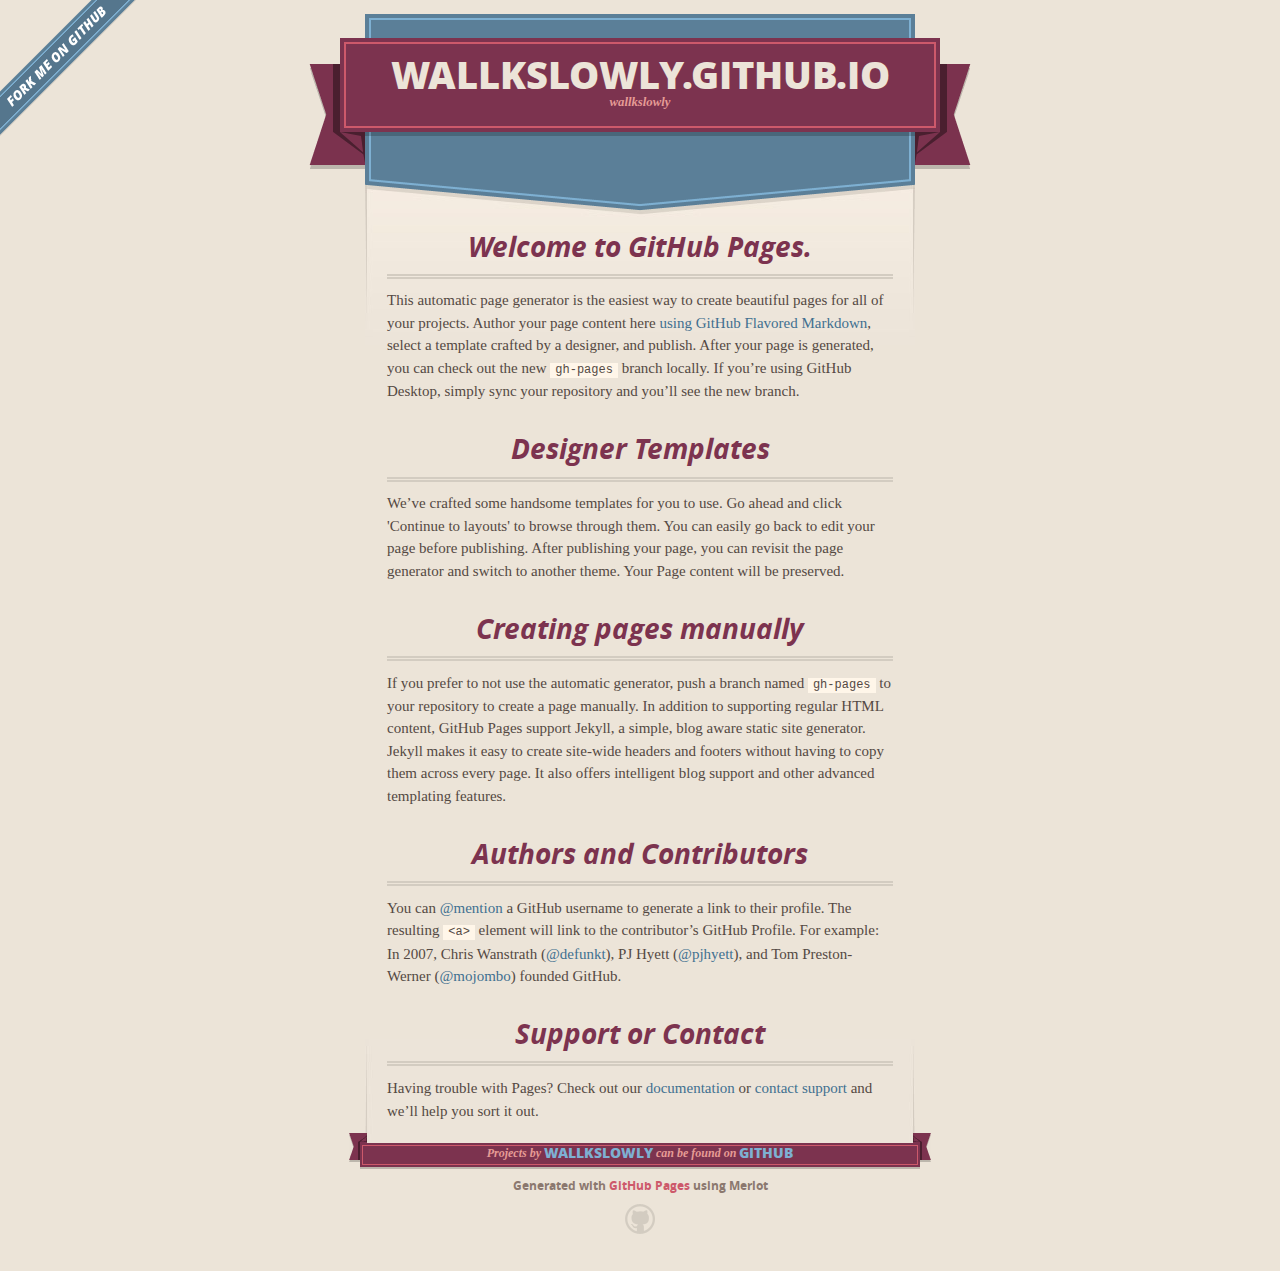
<file: index.html>
<!DOCTYPE html>
<html>
  <head>
    <meta charset='utf-8'>
    <meta http-equiv="X-UA-Compatible" content="chrome=1">
    <meta name="viewport" content="width=640">

    <link rel="stylesheet" href="stylesheets/core.css" media="screen">
    <link rel="stylesheet" href="stylesheets/mobile.css" media="handheld, only screen and (max-device-width:640px)">
    <link rel="stylesheet" href="stylesheets/github-light.css">

    <script type="text/javascript" src="javascripts/modernizr.js"></script>
    <script type="text/javascript" src="https://ajax.googleapis.com/ajax/libs/jquery/1.7.1/jquery.min.js"></script>
    <script type="text/javascript" src="javascripts/headsmart.min.js"></script>
    <script type="text/javascript">
      $(document).ready(function () {
        $('#main_content').headsmart()
      })
    </script>
    <title>Wallkslowly.GitHub.io by wallkslowly</title>
  </head>

  <body>
    <a id="forkme_banner" href="https://github.com/wallkslowly">View on GitHub</a>
    <div class="shell">

      <header>
        <span class="ribbon-outer">
          <span class="ribbon-inner">
            <h1>Wallkslowly.GitHub.io</h1>
            <h2>wallkslowly</h2>
          </span>
          <span class="left-tail"></span>
          <span class="right-tail"></span>
        </span>
      </header>

      <div id="no-downloads">
        <span class="inner">
        </span>
      </div>


      <span class="banner-fix"></span>


      <section id="main_content">
        <h3>
<a id="welcome-to-github-pages" class="anchor" href="#welcome-to-github-pages" aria-hidden="true"><span aria-hidden="true" class="octicon octicon-link"></span></a>Welcome to GitHub Pages.</h3>

<p>This automatic page generator is the easiest way to create beautiful pages for all of your projects. Author your page content here <a href="https://guides.github.com/features/mastering-markdown/">using GitHub Flavored Markdown</a>, select a template crafted by a designer, and publish. After your page is generated, you can check out the new <code>gh-pages</code> branch locally. If you’re using GitHub Desktop, simply sync your repository and you’ll see the new branch.</p>

<h3>
<a id="designer-templates" class="anchor" href="#designer-templates" aria-hidden="true"><span aria-hidden="true" class="octicon octicon-link"></span></a>Designer Templates</h3>

<p>We’ve crafted some handsome templates for you to use. Go ahead and click 'Continue to layouts' to browse through them. You can easily go back to edit your page before publishing. After publishing your page, you can revisit the page generator and switch to another theme. Your Page content will be preserved.</p>

<h3>
<a id="creating-pages-manually" class="anchor" href="#creating-pages-manually" aria-hidden="true"><span aria-hidden="true" class="octicon octicon-link"></span></a>Creating pages manually</h3>

<p>If you prefer to not use the automatic generator, push a branch named <code>gh-pages</code> to your repository to create a page manually. In addition to supporting regular HTML content, GitHub Pages support Jekyll, a simple, blog aware static site generator. Jekyll makes it easy to create site-wide headers and footers without having to copy them across every page. It also offers intelligent blog support and other advanced templating features.</p>

<h3>
<a id="authors-and-contributors" class="anchor" href="#authors-and-contributors" aria-hidden="true"><span aria-hidden="true" class="octicon octicon-link"></span></a>Authors and Contributors</h3>

<p>You can <a href="https://help.github.com/articles/basic-writing-and-formatting-syntax/#mentioning-users-and-teams" class="user-mention">@mention</a> a GitHub username to generate a link to their profile. The resulting <code>&lt;a&gt;</code> element will link to the contributor’s GitHub Profile. For example: In 2007, Chris Wanstrath (<a href="https://github.com/defunkt" class="user-mention">@defunkt</a>), PJ Hyett (<a href="https://github.com/pjhyett" class="user-mention">@pjhyett</a>), and Tom Preston-Werner (<a href="https://github.com/mojombo" class="user-mention">@mojombo</a>) founded GitHub.</p>

<h3>
<a id="support-or-contact" class="anchor" href="#support-or-contact" aria-hidden="true"><span aria-hidden="true" class="octicon octicon-link"></span></a>Support or Contact</h3>

<p>Having trouble with Pages? Check out our <a href="https://help.github.com/pages">documentation</a> or <a href="https://github.com/contact">contact support</a> and we’ll help you sort it out.</p>
      </section>

      <footer>
        <span class="ribbon-outer">
          <span class="ribbon-inner">
            <p>Projects by <a href="https://github.com/wallkslowly">wallkslowly</a> can be found on <a href="https://github.com/wallkslowly">GitHub</a></p>
          </span>
          <span class="left-tail"></span>
          <span class="right-tail"></span>
        </span>
        <p>Generated with <a href="https://pages.github.com">GitHub Pages</a> using Merlot</p>
        <span class="octocat"></span>
      </footer>

    </div>

    
  </body>
</html>
</file>
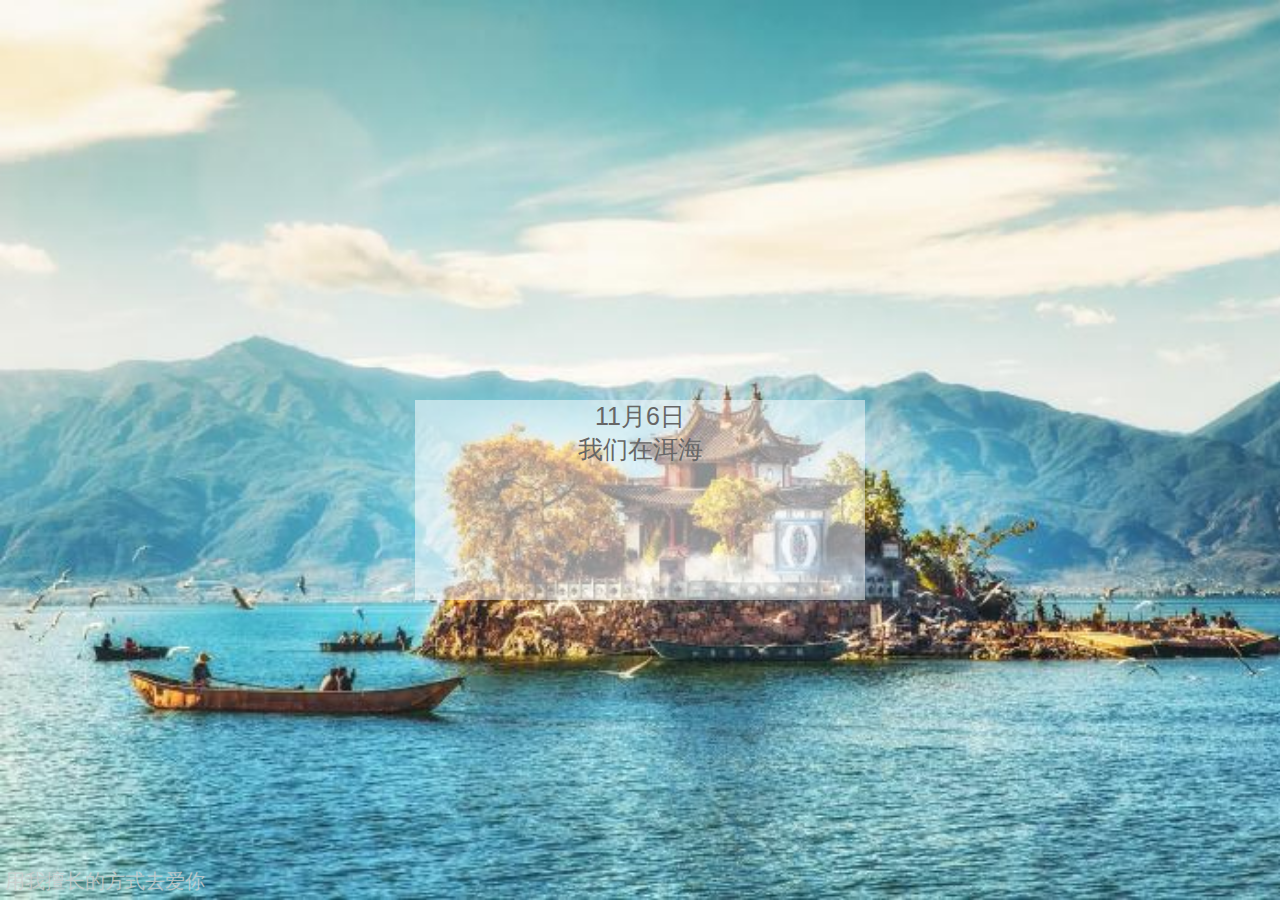
<file: pages/eh/index.html>
<!DOCTYPE html>
<html>
<head>
	<title>在洱海</title>
	<meta charset="utf-8" />
    <meta name="viewport" content="width=device-width,initial-scale=1.0" />
	<link rel="stylesheet" href="style/page.css">
	<script type="text/javascript" src="js/jquery-2.2.2.min.js"></script>
	<script type="text/javascript" src="js/transition.js"></script>
</head>
<body>
	<div id="container">	
        <div class="background">
            <div class="bgtop"></div>
            <div class="bgmiddle"></div>
            <div class="bgbottom"></div>
        </div>
        <div class="girl"></div>
        <ul>
			<li>
				<div class="star star1 delay1"></div>
				<div class="star star2 delay2"></div>
				<div class="star star3 delay3"></div>
				<div class="star star4 delay4"></div>
				<div class="star star5 delay5"></div>
				<div class="star star6 delay6"></div>
			</li>
		</ul>
		<div id="snowflake"></div>
		<div id="bird" class="trans"></div>
        <div id="flower">
        	<div class="left"></div>
            <div class="right"></div>
        </div>
        <div id="text"></div>
	</div>
    <div class="wrap">
    	<div id="ready">
    		<p id="id1"></p>
    		<p id="id2">我们在洱海</p>
    	</div>
    	<div id="foot">用我擅长的方式去爱你</div>
    </div>
    </div>
	<div id="end">
		<p>honey</p>
		<p>I love U</p>
        </div>
    <div id="wait">
    	<div class="waitcontent">
        	wait<div></div><div></div><div></div>
        </div>
    </div>
	<script src="js/init.js"></script>
</body>
</html>
</file>
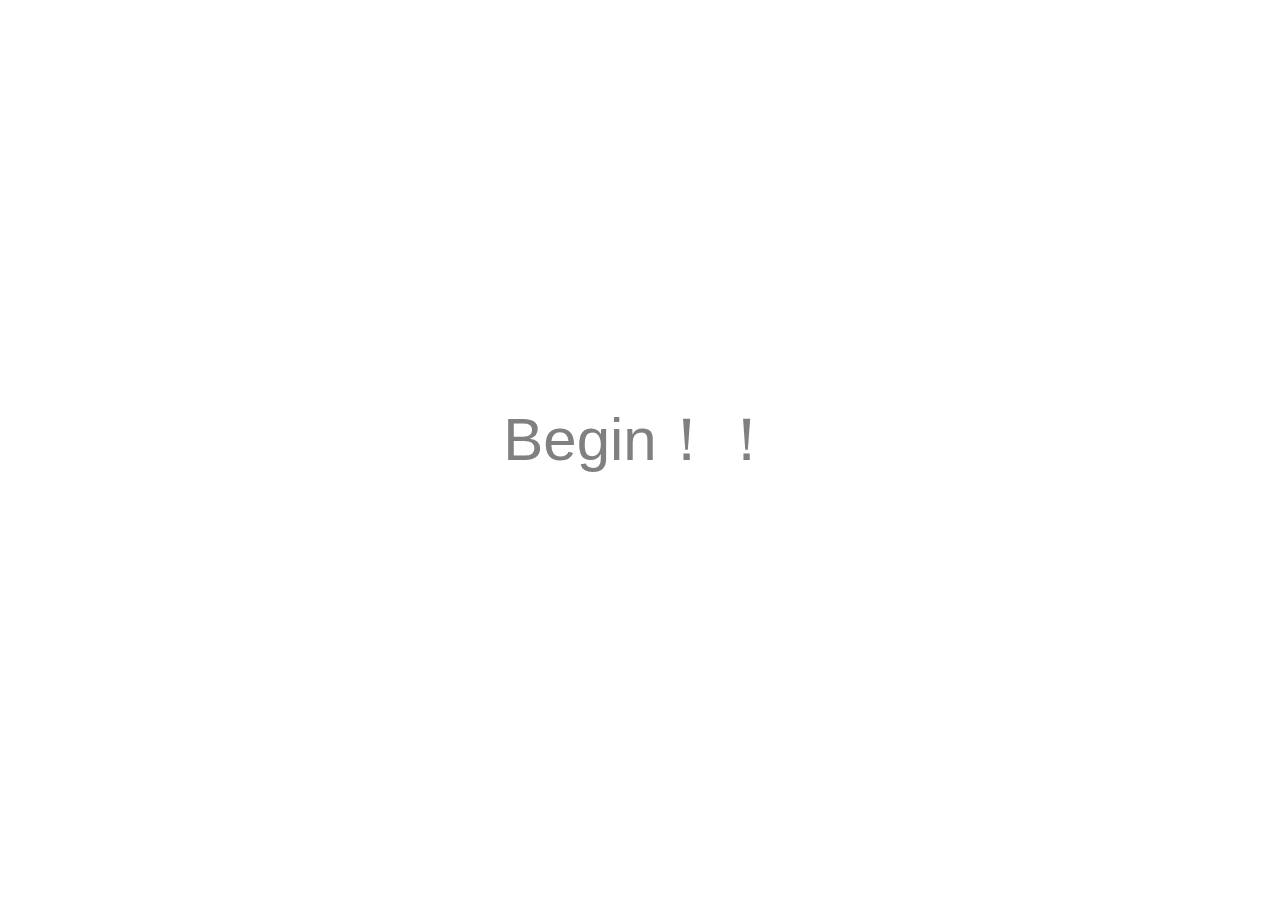
<file: pages/gift/index.html>
<!DOCTYPE html>
<html>
<head>
	<title>no-title</title>
	<meta charset="utf-8" />
	<link rel="stylesheet" href="style/page.css">
	<script type="text/javascript" src="js/jquery-2.2.2.min.js"></script>
	<script type="text/javascript" src="js/transition.js"></script>
</head>
<body>
	<div id="container">	
        <div class="background">
            <div class="bgtop"></div>
            <div class="bgmiddle"></div>
            <div class="bgbottom"></div>
        </div>
        <div class="girl"></div>
        <ul>
			<li>
				<div class="star star1 delay1"></div>
				<div class="star star2 delay2"></div>
				<div class="star star3 delay3"></div>
				<div class="star star4 delay4"></div>
				<div class="star star5 delay5"></div>
				<div class="star star6 delay6"></div>
			</li>
		</ul>
		<div id="snowflake"></div>
		<div id="bird"></div>
        <div id="flower">
        	<div class="left"></div>
            <div class="right"></div>
        </div>
        <div id="text"></div>
	</div>
    <div id="ready">Begin！！</div>
	<div id="end">The End！！</div>
	<script src="js/init.js"></script>
</body>
</html>
</file>
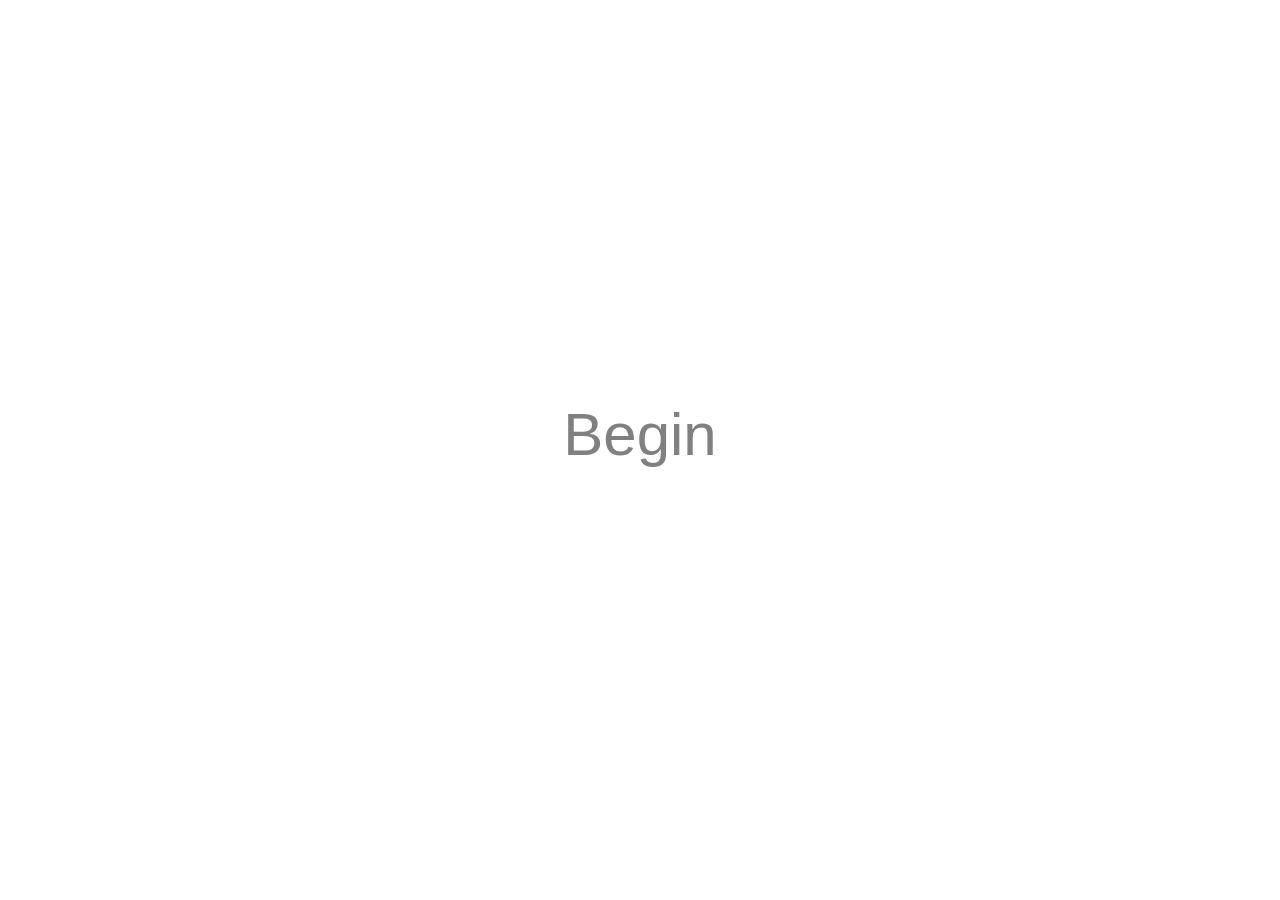
<file: pages/giftimpr/index.html>
<!DOCTYPE html>
<html>
<head>
	<title>no-title</title>
	<meta charset="utf-8" />
    <meta name="viewport" content="width=device-width,initial-scale=1.0" />
	<link rel="stylesheet" href="style/page.css">
	<script type="text/javascript" src="js/jquery-2.2.2.min.js"></script>
	<script type="text/javascript" src="js/transition.js"></script>
</head>
<body>
	<div id="container">	
        <div class="background">
            <div class="bgtop"></div>
            <div class="bgmiddle"></div>
            <div class="bgbottom"></div>
        </div>
        <div class="girl"></div>
        <ul>
			<li>
				<div class="star star1 delay1"></div>
				<div class="star star2 delay2"></div>
				<div class="star star3 delay3"></div>
				<div class="star star4 delay4"></div>
				<div class="star star5 delay5"></div>
				<div class="star star6 delay6"></div>
			</li>
		</ul>
		<div id="snowflake"></div>
		<div id="bird" class="trans"></div>
        <div id="flower">
        	<div class="left"></div>
            <div class="right"></div>
        </div>
        <div id="text"></div>
	</div>
    <div id="ready">Begin</div>
	<div id="end">The End</div>
    <div id="wait">
    	<div class="waitcontent">
        	wait<div></div><div></div><div></div>
        </div>
    </div>
	<script src="js/init.js"></script>
</body>
</html>
</file>
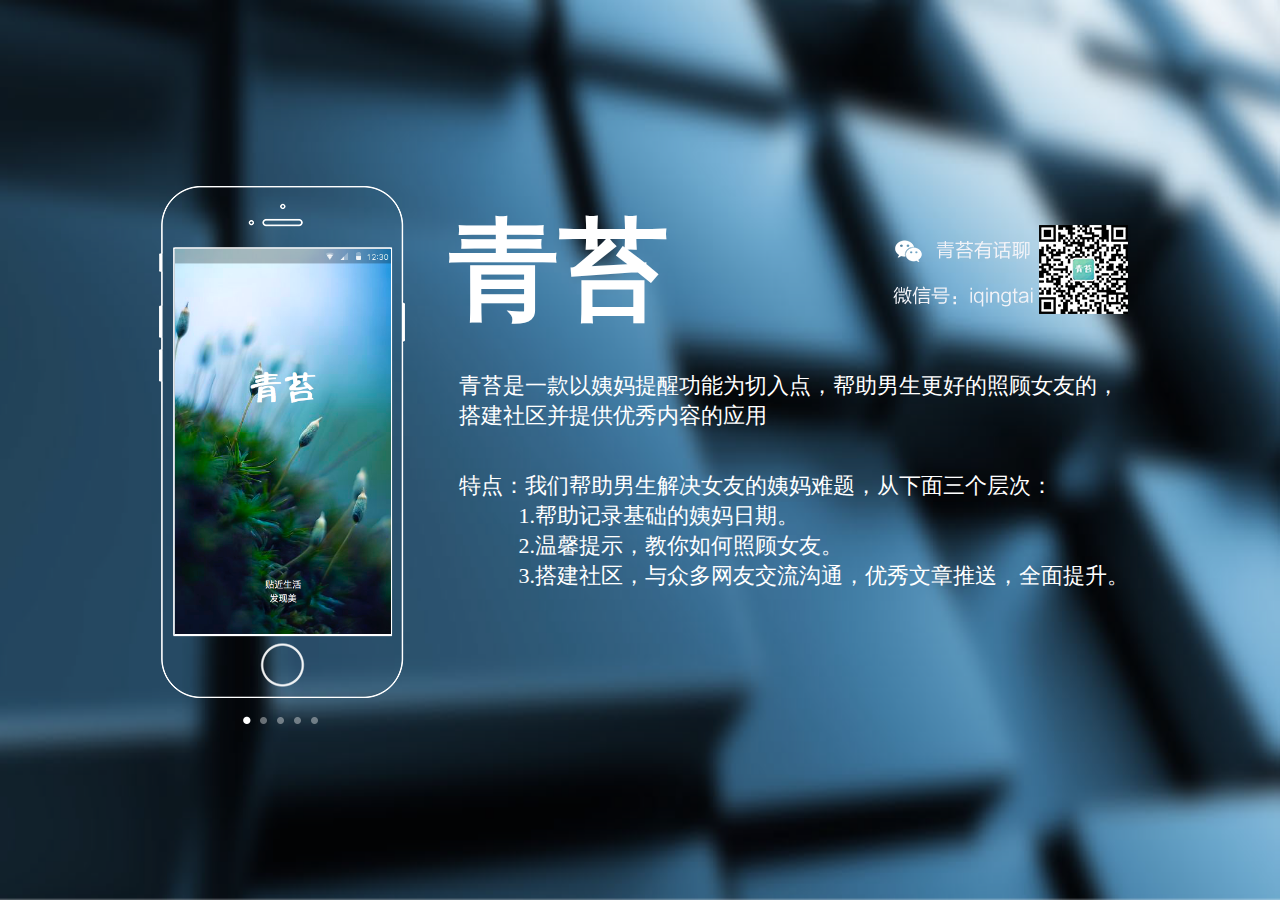
<file: pages/gw-2s/index.html>
<!DOCTYPE html>
<html>
    <head>
        <title>青苔暖男打造平台</title>	
        <meta http-equiv="content-type" content="text/html; charset=utf-8">  
        <link rel="stylesheet" href="homePage2.css" type="text/css">
<link href='http://cdn.webfont.youziku.com/webfonts/nomal/27161/19673/578ee4faf629dd00d8f80251.css' rel='stylesheet' type='text/css' />
        <link href='http://cdn.webfont.youziku.com/webfonts/nomal/27161/45895/578ee29bf629dd00d8f8024b.css' rel='stylesheet' type='text/css' />
        <script src="jquery-1.12.4.js"></script>
        <script src="rotate.js" type="text/javascript"></script>
    </head> 
    <body>
        <div class="container">
        	<div class="phone">
                <div class="showbox">
                    <div class="imagebox"> <!--放置图片  -->
                        <img src="images/carousel1.png" alt="1.png">
                        <img src="images/carousel2.png" alt="2.png">
                        <img src="images/carousel3.png" alt="3.png">
                        <img src="images/carousel4.png" alt="4.png">
                        <img src="images/carousel5.png" alt="5.png"> 
                    </div>
                    <div class="imageboxCopy"> <!--放置图片  -->
                        <img src="images/carousel1.png" alt="1.png">
                        <img src="images/carousel2.png" alt="2.png">
                        <img src="images/carousel3.png" alt="3.png">
                        <img src="images/carousel4.png" alt="4.png">
                        <img src="images/carousel5.png" alt="5.png"> 
                    </div>
                    <div class="icobox"> <!--放置图标  -->
                        <span rel="0" class="active"></span>
                        <span rel="1"></span>
                        <span rel="2"></span>
                        <span rel="3"></span>
                        <span rel="4"></span> 
                    </div>
            	</div> 
    		</div>
            <div class="content" >
                <div class="header">
                    <span class="header-span1">青苔</span>
                    <span class="header-span2"><img src="images/wechat.png" alt="" ></span>
                </div>
                <div class="text">
                    <p class="text-p1">青苔是一款以姨妈提醒功能为切入点，帮助男生更好的照顾女友的，</br>搭建社区并提供优秀内容的应用</p>
                
                    <p class="text-p2">
                        <span>特点：我们帮助男生解决女友的姨妈难题，从下面三个层次：</span>
                    </p>
                    <ul class="css4ab3781bb6a19">
                        <li>1.帮助记录基础的姨妈日期。</li>
                        <li>2.温馨提示，教你如何照顾女友。</li>
                        <li>3.搭建社区，与众多网友交流沟通，优秀文章推送，全面提升。</li>
                    </ul>
                </div>  
            </div>
        </div>
    </body>
</html>
</file>
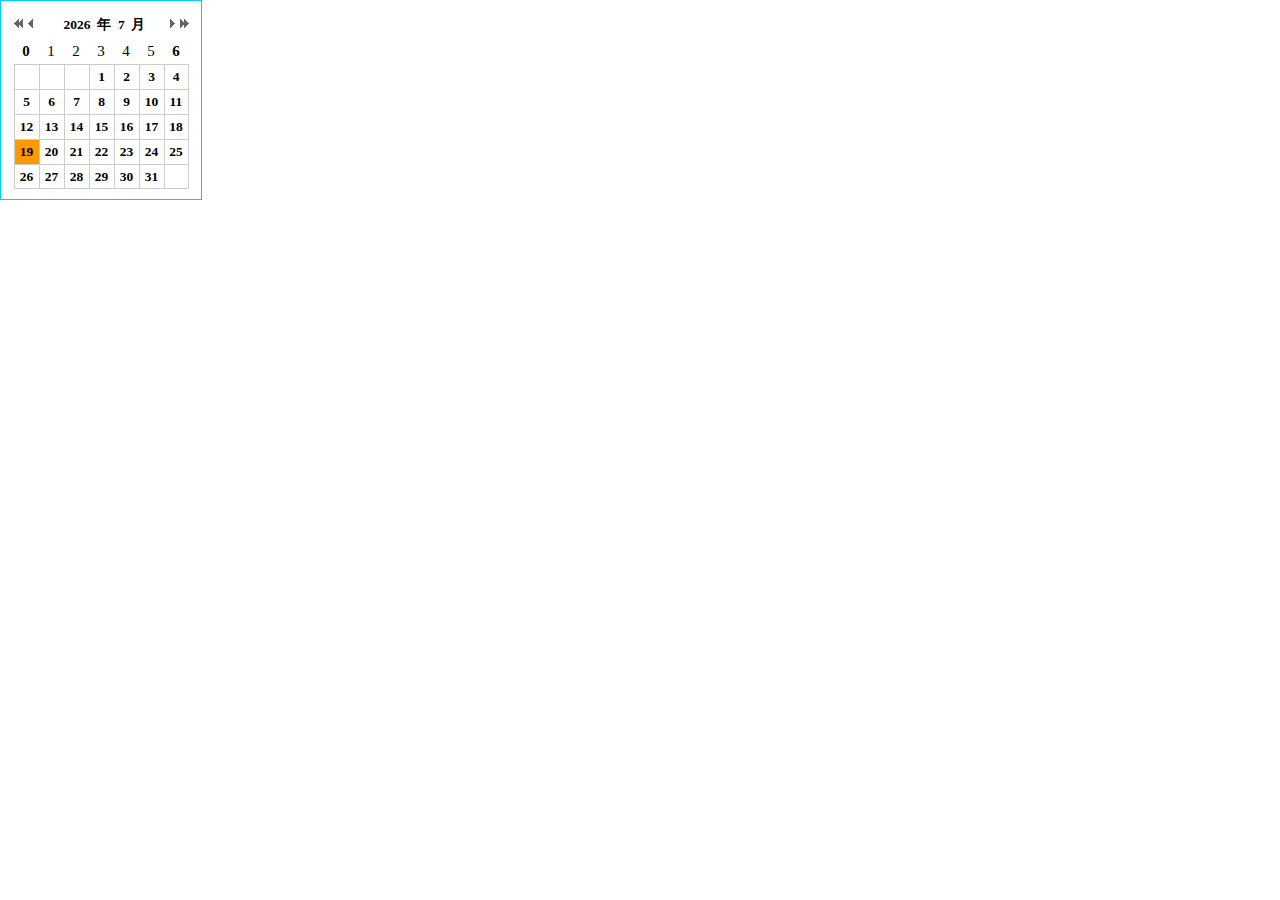
<file: plugin/canlendar/index.html>
<!doctype html>
<html>
<head>
<meta charset="utf-8">
<title>canlendar</title>
<link rel="stylesheet" href="style.css">
<script src="canlendar.js"></script>
</head>

<body>
	<div id="wrapper">
    </div>
</body>
</html>
</file>
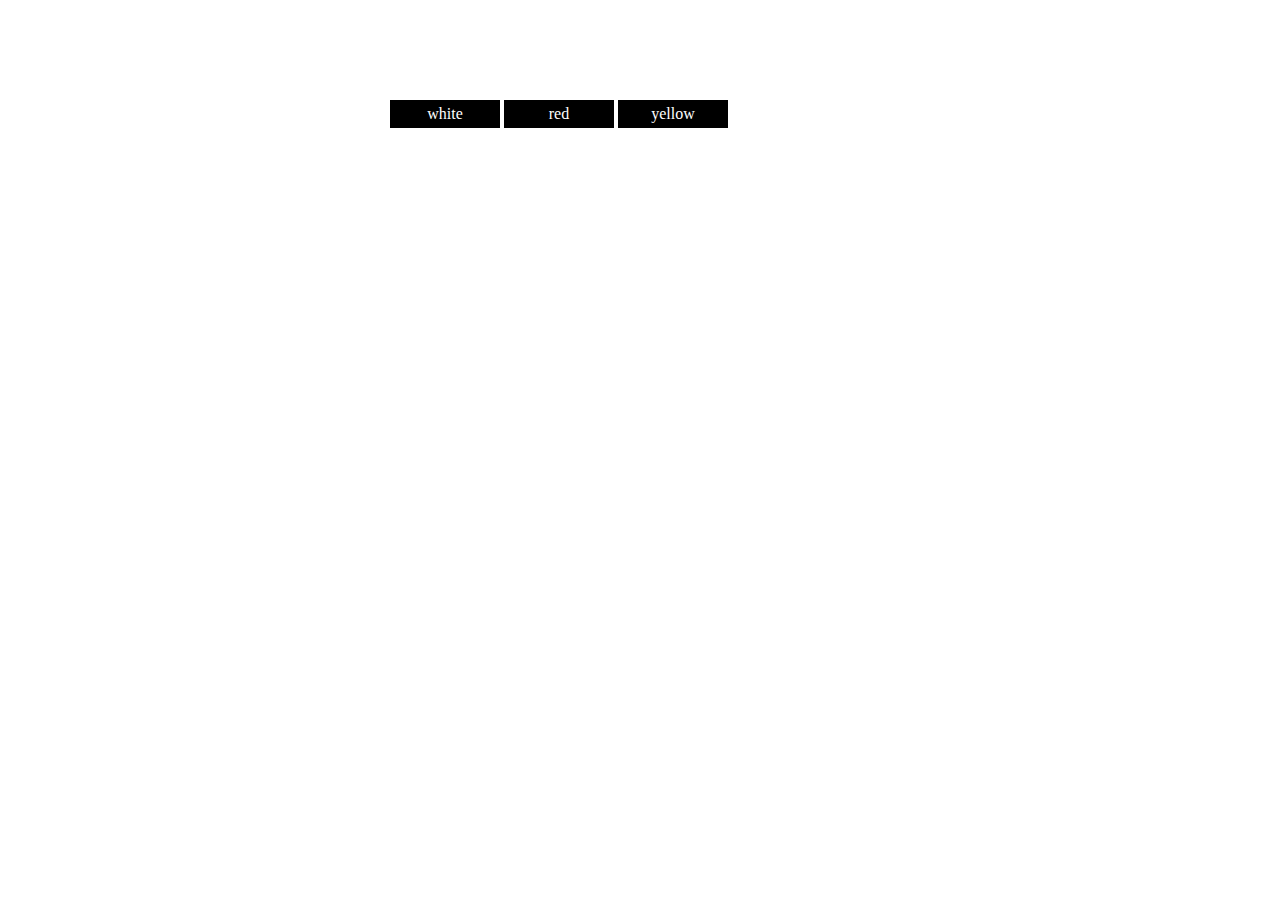
<file: plugin/myrouter/index.html>
<!DOCTYPE html>
<html>
<head>
    <meta charset="utf-8">
    <meta http-equiv="X-UA-Compatible" content="IE=edge">
    <title>前端路由实现</title>
    <style type="text/css">
        *{
            margin: 0;
            padding:0;
        }
        a{
            list-style: none;
            text-decoration: none;
            color: #fff;
        }
        ul{
            width: 500px;
            margin: 100px auto;
        }
        li{
            padding:5px;
            display: inline-block;
            background-color: #000;
        }
		li a{
			display: inline-block;
			width: 100px;
			text-align: center;
		}
    </style>
</head>
<body>
<ul>
    <li><a href="#/">white</a></li>
    <li><a href="#/red">red</a></li>
    <li><a href="#/yellow">yellow</a></li>
</ul>
<script type="text/javascript" src="myRouter.js"></script>
<script type="text/javascript">
	var content = document.querySelector('body');
	function changeBgColor(color) {
		content.style.backgroundColor = color;
	}
	myRouter.bindFunc('/', function() {
		changeBgColor('white');
	});
	myRouter.bindFunc('/red', function() {
		changeBgColor('red');
	});
	myRouter.bindFunc('/yellow', function() {
		changeBgColor('yellow');
	});
</script>
</body>
</html>
</file>
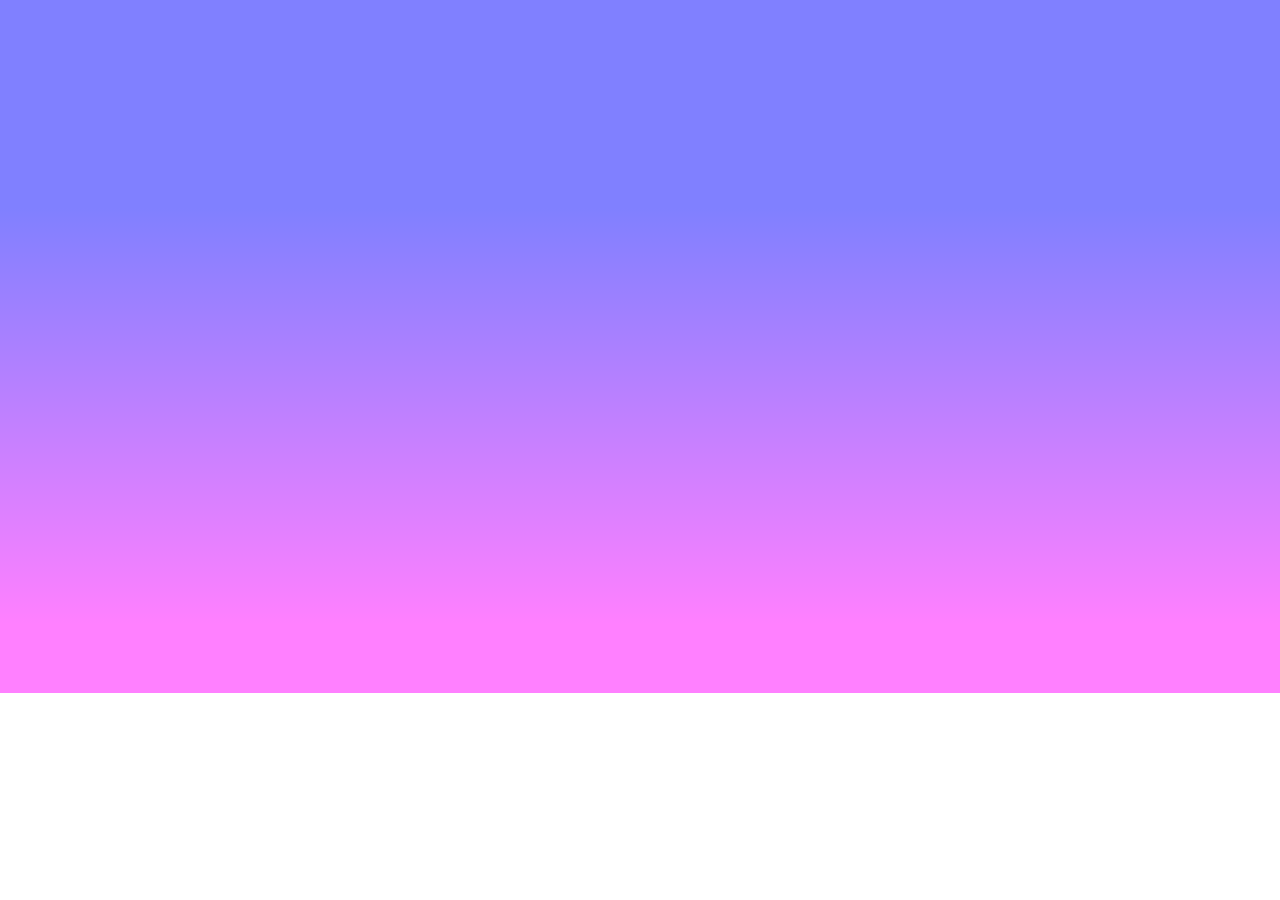
<file: pages/eh/test.html>
<!DOCTYPE html>
<html>
<head>
	<title></title>
	<meta name="viewport" content="width=device-width,initial-scale=1.0" />
	<style type="text/css">
		body{
			width: 375px;
			height: 677px;
			background: linear-gradient(#8080FF 30%, #FF80FF 90%) no-repeat;
		}
	</style>
</head>
<body>

</body>
</html>
</file>
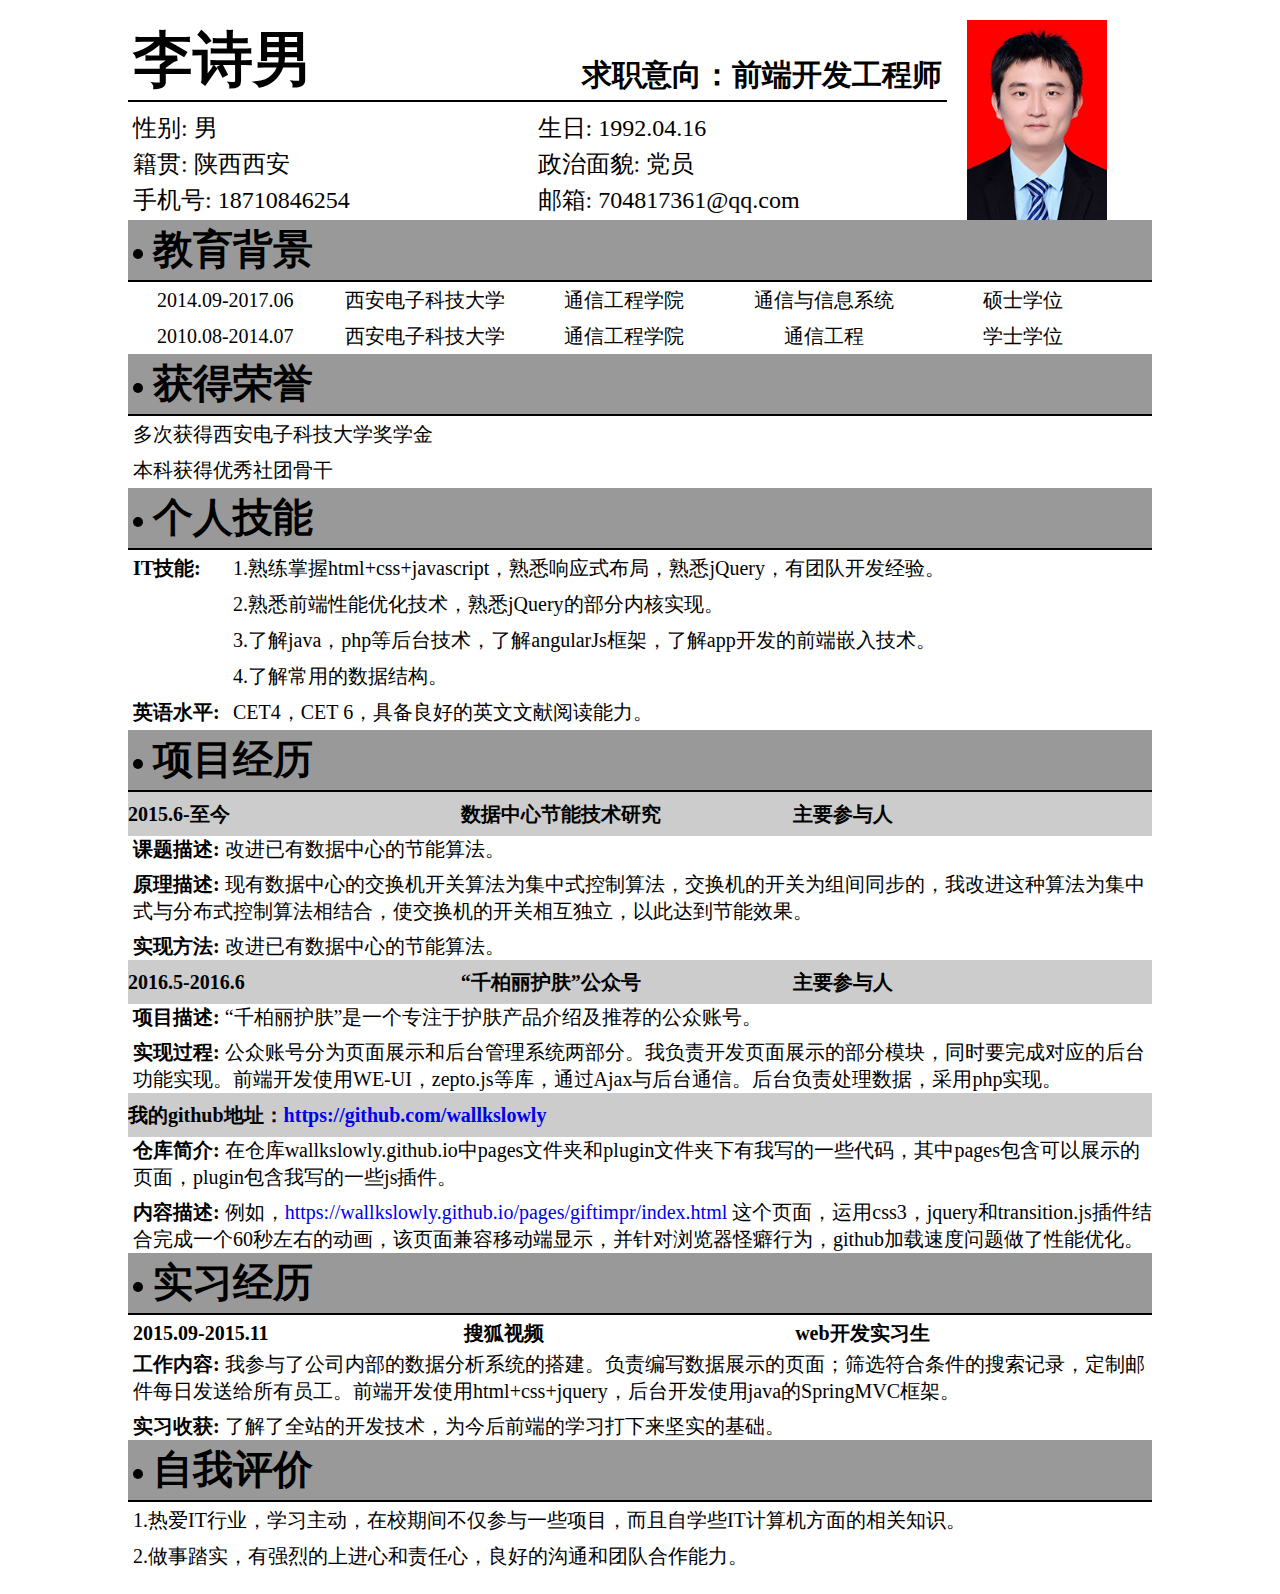
<file: pages/jianli/me.html>
<!doctype html>
<html>
<head>
<meta charset="utf-8">
<meta name="viewport" content="width=device-width,initial-scale=1.0">
<title>李诗男-前端开发工程师</title>
<link rel="stylesheet" href="style/style.css"/>
</head>

<body>
	<div class="container">
        <header>
            <div id="head">
                <h1>
                    <span>李诗男</span>
                    <span>求职意向：前端开发工程师</span>
                    <img src="img/zhengjianzhao.png" alt="证件照" title="证件照"/>
                </h1>
                <div id="infomation">
                    <div class="infos infoseven">
                        <label>性别:</label>
                        <label>男</label>
                    </div>
                    <div class="infos infosodd">
                        <label>生日:</label>
                        <label>1992.04.16</label>
                    </div>
                    <div class="infos infoseven">
                        <label>籍贯:</label>
                        <label>陕西西安</label>
                    </div>
                    <div class="infos infosodd">
                        <label>政治面貌:</label>
                        <label>党员</label>
                    </div>
                    <div class="infos infoseven">
                        <label>手机号:</label>
                        <label>18710846254</label>
                    </div>
                    <div class="infos infosodd">
                        <label>邮箱:</label>
                        <label>704817361@qq.com</label>
                    </div>
                </div>
            </div>
            <div id="img">
                <img src="img/zhengjianzhao.png" alt="证件照" title="证件照"/>
            </div>
        </header>
        <section id="teachbg">
            <h2>
            	<span class="dot"></span>
                <span>教育背景</span>
            </h2>
            <div class="bg">
            	<span>2014.09-2017.06</span>
                <span>西安电子科技大学</span>
                <span>通信工程学院</span>
                <span>通信与信息系统</span>
                <span>硕士学位</span>
            </div>
            <div class="bg">
            	<span>2010.08-2014.07</span>
                <span>西安电子科技大学</span>
                <span>通信工程学院</span>
                <span>通信工程</span>
                <span>学士学位</span>
            </div>
        </section>
        <section id="glory">
       		<h2>
            	<span class="dot"></span>
                <span>获得荣誉</span>
            </h2>
            <div class="glorycell">多次获得西安电子科技大学奖学金</div>
            <div class="glorycell">本科获得优秀社团骨干</div>
        </section>
        <section id="skill">
       		<h2>
            	<span class="dot"></span>
                <span>个人技能</span>
            </h2>
        	<div class="skillcell">
            	<div>IT技能:</div>
            	<ul>
                	<li>1.熟练掌握html+css+javascript，熟悉响应式布局，熟悉jQuery，有团队开发经验。</li>
                    <li>2.熟悉前端性能优化技术，熟悉jQuery的部分内核实现。</li>
                    <li>3.了解java，php等后台技术，了解angularJs框架，了解app开发的前端嵌入技术。</li>
                    <li>4.了解常用的数据结构。</li>
                </ul>
            </div>
            <div class="skillcell">
            	<div>英语水平:</div>
                <div>CET4，CET 6，具备良好的英文文献阅读能力。</div>
            </div>
        </section>
        <section id="project">
        	<h2>
            	<span class="dot"></span>
                <span>项目经历</span>
            </h2>
            <div class="projectcell">
            	<div class="projectt">
                    <div class="projectt3">2015.6-至今</div>
                    <div class="projectt3">数据中心节能技术研究</div>
                    <div class="projectt3">主要参与人</div>
            	</div>
                <div class="practicec">
            		<span>课题描述:</span>
                    改进已有数据中心的节能算法。
                </div>
                <div class="practicec">
            		<span>原理描述:</span>
                    现有数据中心的交换机开关算法为集中式控制算法，交换机的开关为组间同步的，我改进这种算法为集中式与分布式控制算法相结合，使交换机的开关相互独立，以此达到节能效果。
                </div>
				<div class="practicec">
            		<span>实现方法:</span>
                    改进已有数据中心的节能算法。
                </div>
            </div>
            <div class="projectcell">
            	<div class="projectt">
                    <div class="projectt3">2016.5-2016.6</div>
                    <div class="projectt3">“千柏丽护肤”公众号</div>
                    <div class="projectt3">主要参与人</div>
            	</div>
                <div class="practicec">
            		<span>项目描述:</span>
                    “千柏丽护肤”是一个专注于护肤产品介绍及推荐的公众账号。
                </div>
                <div class="practicec">
            		<span>实现过程:</span>
                   公众账号分为页面展示和后台管理系统两部分。我负责开发页面展示的部分模块，同时要完成对应的后台功能实现。前端开发使用WE-UI，zepto.js等库，通过Ajax与后台通信。后台负责处理数据，采用php实现。
                </div>
            </div>
            <div class="projectcell">
            	<div class="projectt">
                    <div id="github">我的github地址：<a href="https://github.com/wallkslowly" target="_blank">https://github.com/wallkslowly</a></div>
            	</div>
                <div class="practicec">
            		<span>仓库简介:</span>
                   在仓库wallkslowly.github.io中pages文件夹和plugin文件夹下有我写的一些代码，其中pages包含可以展示的页面，plugin包含我写的一些js插件。
                </div>
                <div class="practicec">
            		<span>内容描述:</span>
                   例如，<a href="https://wallkslowly.github.io/pages/giftimpr/index.html" target="_blank">https://wallkslowly.github.io/pages/giftimpr/index.html</a> 这个页面，运用css3，jquery和transition.js插件结合完成一个60秒左右的动画，该页面兼容移动端显示，并针对浏览器怪癖行为，github加载速度问题做了性能优化。
                </div>
            </div>
        </section>
        <section id="practice">
        	<h2>
            	<span class="dot"></span>
                <span>实习经历</span>
            </h2>
            <div class="practicet">
            	<div class="practicet3">2015.09-2015.11</div>
                <div class="practicet3">搜狐视频</div>
                <div class="practicet3">web开发实习生</div>
            </div>
            <div class="practicec">
            	<span>工作内容:</span>
                我参与了公司内部的数据分析系统的搭建。负责编写数据展示的页面；筛选符合条件的搜索记录，定制邮件每日发送给所有员工。前端开发使用html+css+jquery，后台开发使用java的SpringMVC框架。
            </div>
            <div class="practicec">
            	<span>实习收获:</span>
                了解了全站的开发技术，为今后前端的学习打下来坚实的基础。
            </div>
        </section>
        <section id="myself">
        	<h2>
            	<span class="dot"></span>
                <span>自我评价</span>
            </h2>
            <div class="myselfcell">
            	1.热爱IT行业，学习主动，在校期间不仅参与一些项目，而且自学些IT计算机方面的相关知识。
            </div>
            <div class="myselfcell">
            	2.做事踏实，有强烈的上进心和责任心，良好的沟通和团队合作能力。
            </div>
        </section>
	</div>
</body>
</html>
</file>
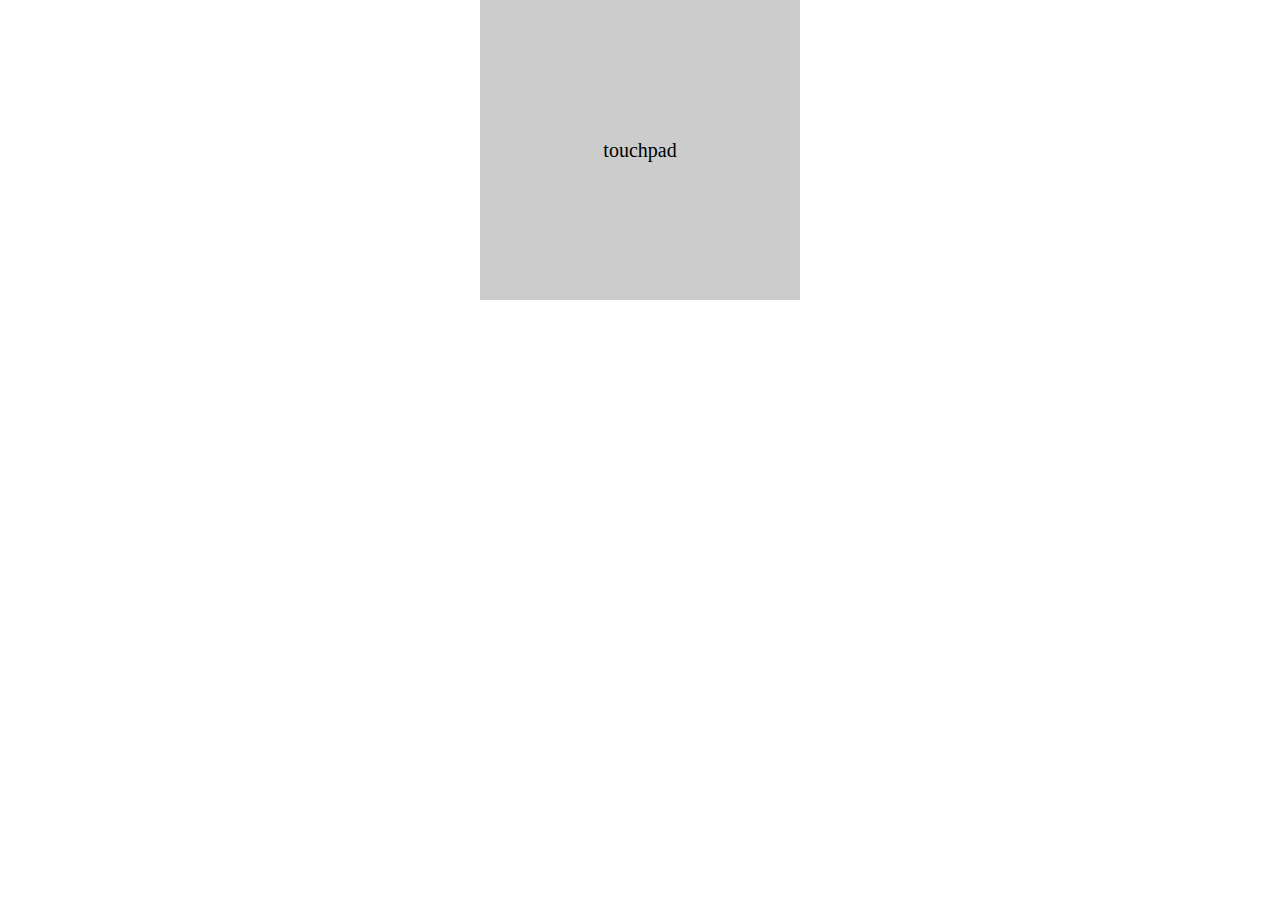
<file: qt/learnmobile/1.html>
<!doctype html>
<html>
<head>
<meta charset="utf-8">
<meta name="viewport" content="width=device-width,initial-scale=1.0">
<title>mobile</title>
	<style>
		*{
			margin: 0;
			padding: 0;
		}
    	#grey{
			margin: 0 auto;
			width: 320px;
			height: 300px;
			background-color: #ccc;
			text-align: center;
			line-height: 300px;
			font-size: 20px;
		}
    </style>
</head>

<body>
	<div id="grey">touchpad</div>
	<script>
		var start = {x:0, y:0};
		var end = {x:0, y:0};
		var doc = document.querySelector('#grey');
    	function handler(e){
			var eventType = e.type;
			switch(eventType){
				case startEvt:
					if(startEvt === 'mousedown'){
						start.asdx = e.clientX;
						start.y = e.clientY;
					}else{
						start.x = e.touches[0].clientX;
						start.y = e.touches[0].clientY;
					}
					break;
				case moveEvt:
					if(moveEvt === 'touchmove'){
						end.x = e.touches[0].clientX;
						end.y = e.touches[0].clientY;
					}
					e.preventDefault();
					break;
				case endEvt:
					if(endEvt === 'mouseup'){
						end.x = e.clientX;
						end.y = e.clientY;
					}
					var distance2 = Math.pow(end.x-start.x,2)+Math.pow(end.y-start.y,2)
					if(Math.sqrt(distance2) >= 30){
						setText(end, start);
					}
					start = {x:0, y:0};
					end = {x:0, y:0};
					break;
			}	
		}
		function setText(end, start){
			var lenX = end.x - start.x;
			var lenY = end.y - start.y;
			//heng xiang
			if(Math.abs(lenX)>=Math.abs(lenY)){
				if(lenX >= 0){
					doc.innerHTML = 'right';
				}else{
					doc.innerHTML = 'left';
				}
			}else{
				if(lenY >= 0){
					doc.innerHTML = 'down';
				}else{
					doc.innerHTML = 'up';
				}
			}
		}
		function handlerges(e){
			var eventType = e.type;
			switch(eventType){
				case 'gesturestart':
					document.querySelector('#grey').innerHTML = 'gesturestart';
					break;
				case 'gesturechange':
					document.querySelector('#grey').innerHTML = 'gesturechange';
					break;
				case 'gestureend':
					document.querySelector('#grey').innerHTML = 'gestureend';
					break;
			}	
		}
		if('ontouchstart' in window){
			startEvt = 'touchstart';
			moveEvt = 'touchmove';
			endEvt = 'touchend';
		}else{
			startEvt = 'mousedown';
			moveEvt = 'mousemove';
			endEvt = 'mouseup';
		}
		
		doc.addEventListener(startEvt, handler, false);
		doc.addEventListener(moveEvt, handler, false);
		doc.addEventListener(endEvt, handler, false);
		if('ongesturestart' in window){
			doc.addEventListener('gesturestart', handlerges, false);
			doc.addEventListener('gesturechange', handlerges, false);
			doc.addEventListener('gestureend', handlerges, false);
		}
   	</script>
</body>
</html>
</file>
<file: stylesheets/core.css>
@import url("screen.css");
@import url("non-screen.css") handheld;
@import url("non-screen.css") only screen and (max-device-width:640px);
</file>
<file: stylesheets/mobile.css>
/* Generated by Font Squirrel (http://www.fontsquirrel.com) on February 9, 2012 */


@font-face {
  font-family: 'Open Sans';
  src: url('../fonts/opensans-regular-webfont.eot');
  src: url('../fonts/opensans-regular-webfont.eot?#iefix') format('embedded-opentype'),
       url('../fonts/opensans-regular-webfont.woff') format('woff'),
       url('../fonts/opensans-regular-webfont.ttf') format('truetype'),
       url('../fonts/opensans-regular-webfont.svg#OpenSansRegular') format('svg');
  font-weight: normal;
  font-style: normal;
}

@font-face {
  font-family: 'Open Sans';
  src: url('../fonts/opensans-italic-webfont.eot');
  src: url('../fonts/opensans-italic-webfont.eot?#iefix') format('embedded-opentype'),
       url('../fonts/opensans-italic-webfont.woff') format('woff'),
       url('../fonts/opensans-italic-webfont.ttf') format('truetype'),
       url('../fonts/opensans-italic-webfont.svg#OpenSansItalic') format('svg');
  font-weight: normal;
  font-style: italic;
}

@font-face {
  font-family: 'Open Sans';
  src: url('../fonts/opensans-bold-webfont.eot');
  src: url('../fonts/opensans-bold-webfont.eot?#iefix') format('embedded-opentype'),
       url('../fonts/opensans-bold-webfont.woff') format('woff'),
       url('../fonts/opensans-bold-webfont.ttf') format('truetype'),
       url('../fonts/opensans-bold-webfont.svg#OpenSansBold') format('svg');
  font-weight: bold;
  font-style: normal;
}

@font-face {
  font-family: 'Open Sans';
  src: url('../fonts/opensans-bolditalic-webfont.eot');
  src: url('../fonts/opensans-bolditalic-webfont.eot?#iefix') format('embedded-opentype'),
       url('../fonts/opensans-bolditalic-webfont.woff') format('woff'),
       url('../fonts/opensans-bolditalic-webfont.ttf') format('truetype'),
       url('../fonts/opensans-bolditalic-webfont.svg#OpenSansBoldItalic') format('svg');
  font-weight: bold;
  font-style: italic;
}

@font-face {
  font-family: 'Open Sans';
  src: url('../fonts/opensans-extrabold-webfont.eot');
  src: url('../fonts/opensans-extrabold-webfont.eot?#iefix') format('embedded-opentype'),
       url('../fonts/opensans-extrabold-webfont.woff') format('woff'),
       url('../fonts/opensans-extrabold-webfont.ttf') format('truetype'),
       url('../fonts/opensans-extrabold-webfont.svg#OpenSansExtrabold') format('svg');
  font-weight: bolder;
  font-style: normal;
}


/* http://meyerweb.com/eric/tools/css/reset/ 
   v2.0 | 20110126
   License: none (public domain)
*/

html, body, div, span, applet, object, iframe,
h1, h2, h3, h4, h5, h6, p, blockquote, pre,
a, abbr, acronym, address, big, cite, code,
del, dfn, em, img, ins, kbd, q, s, samp,
small, strike, strong, sub, sup, tt, var,
b, u, i, center,
dl, dt, dd, ol, ul, li,
fieldset, form, label, legend,
table, caption, tbody, tfoot, thead, tr, th, td,
article, aside, canvas, details, embed, 
figure, figcaption, footer, header, hgroup, 
menu, nav, output, ruby, section, summary,
time, mark, audio, video {
  margin: 0;
  padding: 0;
  border: 0;
  font-size: 100%;
  font: inherit;
  vertical-align: baseline;
}
/* HTML5 display-role reset for older browsers */
article, aside, details, figcaption, figure, 
footer, header, hgroup, menu, nav, section {
  display: block;
}
body {
  line-height: 1;
}
ol, ul {
  list-style: none;
}
blockquote, q {
  quotes: none;
}
blockquote:before, blockquote:after,
q:before, q:after {
  content: '';
  content: none;
}
table {
  border-collapse: collapse;
  border-spacing: 0;
}

header, footer, section {
  display: block;
  position: relative;
}

/* STYLES */

div.shell {
  display: block;
  width: 640px;
  margin: 0 auto;
}

a#forkme_banner {
  display: none;
}

/* header */

header {
  position: relative;
  z-index: 2;
  margin: 0;
  max-width: 640px;
  top: 51px;
}

header span.ribbon-inner {
  position: relative;
  display: block;
  background-color: #cd596b;
  border: 8px solid #7c334f;
  padding: 6px;
  z-index: 1;
}

header span.left-tail, header span.right-tail {
  position: relative;
  display: block;
  width: 19px;
  height: 10px;
  background: transparent url(../images/ribbon-tail-sprite-2x.png) 0 0 no-repeat;
  position: absolute;
  bottom: -10px;
  z-index: 0;
}

header span.left-tail {
  background-position: 0 0;
  left: 0;
}

header span.right-tail {
  background-position: -19px 0;
  right: 0;
}

header h1 {
  background-color: #7c334f;
  font-size: 2em;
  font-weight: bolder;
  font-style: normal;
  text-transform: uppercase;
  color: #ece4d8;
  text-align: center;
  line-height:1;  
  padding: 14px 20px 0;
}

header h2 {
  background-color: #7c334f;
  font: bold italic .85em/1.5 Georgia, Times, “Times New Roman”, serif;
  color: #e69b95;
  padding-bottom: 14px;
  margin-top: -3px;
  text-align: center;
}

section#downloads {
  position: relative;
  display: block;
  height: 171px;
  width: 602px;
  padding-bottom: 150px;
  margin: 51px auto -250px;
  z-index: 1;
  background: transparent url(../images/shield.png) center 0 no-repeat;
}

section#downloads a {
  display: none;
}

span.banner-fix {
  background: transparent url(../images/shield-fallback.png) center top no-repeat;
  display: block;
  height: 31px;
  position: absolute;
  width: 640px;
  top: 20px;

}

section#main_content {
  z-index: 2;
  padding: 20px 40px 0;
  min-height:185px;
}

/* footer */

footer {
  background: none;
  padding-top: 104px;
  margin: -94px auto 40px;
  max-width:640px;
  text-align: center;
}

footer span.ribbon-outer {
  display: block;
  position: relative;
  border-bottom: 2px solid #bdb6ad;
}

footer span.ribbon-inner {
  position: relative;
  display: block;
  background-color: #cd596b;
  border: 8px solid #7c334f;
  padding: 6px;
  z-index: 1;
}

footer p {
  font-family: 'Open Sans', sans-serif;
  font-weight: bold;
  font-size: .6em;
  color: #8b786f;
}

footer a {
  color: #cd596b;
}

footer span.ribbon-inner p {
  background-color: #7c334f;
  margin: 0;
  color: #e69b95;
  font: bold italic 22px/1 Georgia, Times, “Times New Roman”, serif;
  height: auto;
  line-height: 1.1;
  padding: 20px 0px 10px;
}

footer span.ribbon-inner a {
  display: block;
  position: relative;
  bottom: 0;
  color: #7eb0d2;
  font-family: 'Open Sans', sans-serif;
  text-transform: uppercase;
  font-style: normal;
  font-weight: bolder;
  font-size: 38px;
  padding-bottom: 10px;
}

footer span.ribbon-inner a:hover {
  color: #7eb0d2;
}

footer span.left-tail, footer span.right-tail {
  position: relative;
  display: block;
  width: 23px;
  height: 126px;
  background: transparent url(../images/small-ribbon-tail-sprite-2x.png) 0 0 no-repeat;
  position: absolute;
  top: -126px;
  z-index: 0;
}

footer span.left-tail {
  background-position: 0 0;
  left: 0;
}

footer span.right-tail {
  background-position: -23px 0;
  right: 0;
}

footer span.octocat {
  background: transparent url(../images/octocat-2x.png) 0 0 no-repeat;
  display: block;
  width: 60px;
  height: 60px;
  margin: 20px auto 0;}

/* content */

body {
  background: #ece4d8;
  font: normal normal 30px/1.5 Georgia, Palatino,” Palatino Linotype”, Times, “Times New Roman”, serif;
  color: #544943;
  -webkit-font-smoothing: antialiased;
}

a, a:hover {
  color: #417090;
}

a {
  text-decoration: none;
}

a:hover {
  text-decoration: underline;
}

h1,h2,h3,h4,h5,h6 {
  font-family: 'Open Sans', sans-serif;
  font-weight: bold;
}

p {
  margin: .7em 0 0;
}

strong {
  font-weight: bold;
}

em {
  font-style: italic;
}

ol {
  margin: .7em 0;
  list-style-type: decimal;
  padding-left: 1.35em;
}

ul {
  margin: .7em 0;
  padding-left: 1.35em;
}

ul li {
  padding-left: 20px;
  background: transparent url(../images/chevron-2x.png) left 15px no-repeat;
}

blockquote {
  font-family: 'Open Sans', sans-serif;
  margin: 20px 0;
  color: #8b786f;
  padding-left: 1.35em;
  background: transparent url('../images/blockquote-gfx-2x.png') 0 8px no-repeat;
}

img {
  -webkit-box-shadow: 0px 4px 0px #bdb6ad;
  -moz-box-shadow: 0px 4px 0px #bdb6ad;
  box-shadow: 0px 4px 0px #bdb6ad;
  border: 4px solid #fff6e9;
  max-width: 556px;
}

hr {
  border: none;
  outline: none;
  height: 42px;
  background: transparent url('../images/hr-2x.jpg') center center repeat-x;
  margin: 0 0 20px;
}

code {
  background: #fff6e9;
  font: normal normal .9em/1.7 "Lucida Sans Typewriter", "Lucida Console", Monaco, "Bitstream Vera Sans Mono", monospace;
  padding: 0 5px 1px;
}

pre {
  margin: 10px 0 20px;
  padding: .7em;
  background: #fff6e9;
  border-bottom: 4px solid #bdb6ad;
  font: normal normal .9em/1.7 "Lucida Sans Typewriter", "Lucida Console", Monaco, "Bitstream Vera Sans Mono", monospace;
  overflow: auto;
}

table {
  background: #fff6e9;
  display: table;
  width: 100%;
  border-collapse: separate;
  border-bottom: 4px solid #bdb6ad;
  margin: 10px 0;
}

tr {
  display: table-row;
}

th {
  display: table-cell;
  padding: 2px 10px;
  border: solid #ece4d8;
  border-width: 0 4px 4px 0;
  color: #cd596b;
  font-family: 'Open Sans', sans-serif;
  font-weight: bold;
  font-size: .85em;
}

td {
  display: table-cell;
  padding: 0 .7em;
  border: solid #ece4d8;
  border-width: 0 4px 4px 0;
}

td:last-child, th:last-child {
  border-right: none;
}

tr:last-child td {
  border-bottom: none;
}

dl {
  margin: .7em 0 20px;
}

dt {
  font-family: 'Open Sans', sans-serif;
  font-weight: bold;
}

dd {
  padding-left: 1.35em;
}

dd p:first-child {
  margin-top: 0;
}

/* Content based headers */

#main_content > .header-level-1:first-child,
#main_content > .header-level-2:first-child,
#main_content > .header-level-3:first-child,
#main_content > .header-level-4:first-child,
#main_content > .header-level-5:first-child,
#main_content > .header-level-6:first-child {
  margin-top: 0;
}

.header-level-1 {
  font-size: 1.85em;
  border-bottom: .2em double #d3ccc1;
  color: #7c334f;
  text-align: center;
  font-style: italic;
  margin: 1.1em 0 .38em;
  line-height: 1.2;
  padding-bottom: 10px
}

.header-level-2 {
  font-size: 1.58em;
  color: #7c334f;
  margin: .95em 0 .5em;
  border-bottom: .1em solid #D3CCC1;
  line-height: 1.2;
  padding-bottom: 10px
}

.header-level-3 {
  margin: 20px 0 10px;
  font-size: 1.45em;
}

.header-level-4 {
  margin: .6em 0;
  font-size: 1.2em;
  color: #cd596b;
}

.header-level-5 {
  margin: .7em 0;
  font-size: 1em;
  color: #8b786f;
}

.header-level-6 {
  margin: .8em 0;
  font-size: .85em;
  font-style: italic;
}
</file>
<file: stylesheets/github-light.css>
/*
The MIT License (MIT)

Copyright (c) 2016 GitHub, Inc.

Permission is hereby granted, free of charge, to any person obtaining a copy
of this software and associated documentation files (the "Software"), to deal
in the Software without restriction, including without limitation the rights
to use, copy, modify, merge, publish, distribute, sublicense, and/or sell
copies of the Software, and to permit persons to whom the Software is
furnished to do so, subject to the following conditions:

The above copyright notice and this permission notice shall be included in all
copies or substantial portions of the Software.

THE SOFTWARE IS PROVIDED "AS IS", WITHOUT WARRANTY OF ANY KIND, EXPRESS OR
IMPLIED, INCLUDING BUT NOT LIMITED TO THE WARRANTIES OF MERCHANTABILITY,
FITNESS FOR A PARTICULAR PURPOSE AND NONINFRINGEMENT. IN NO EVENT SHALL THE
AUTHORS OR COPYRIGHT HOLDERS BE LIABLE FOR ANY CLAIM, DAMAGES OR OTHER
LIABILITY, WHETHER IN AN ACTION OF CONTRACT, TORT OR OTHERWISE, ARISING FROM,
OUT OF OR IN CONNECTION WITH THE SOFTWARE OR THE USE OR OTHER DEALINGS IN THE
SOFTWARE.

*/

.pl-c /* comment */ {
  color: #969896;
}

.pl-c1 /* constant, variable.other.constant, support, meta.property-name, support.constant, support.variable, meta.module-reference, markup.raw, meta.diff.header */,
.pl-s .pl-v /* string variable */ {
  color: #0086b3;
}

.pl-e /* entity */,
.pl-en /* entity.name */ {
  color: #795da3;
}

.pl-smi /* variable.parameter.function, storage.modifier.package, storage.modifier.import, storage.type.java, variable.other */,
.pl-s .pl-s1 /* string source */ {
  color: #333;
}

.pl-ent /* entity.name.tag */ {
  color: #63a35c;
}

.pl-k /* keyword, storage, storage.type */ {
  color: #a71d5d;
}

.pl-s /* string */,
.pl-pds /* punctuation.definition.string, string.regexp.character-class */,
.pl-s .pl-pse .pl-s1 /* string punctuation.section.embedded source */,
.pl-sr /* string.regexp */,
.pl-sr .pl-cce /* string.regexp constant.character.escape */,
.pl-sr .pl-sre /* string.regexp source.ruby.embedded */,
.pl-sr .pl-sra /* string.regexp string.regexp.arbitrary-repitition */ {
  color: #183691;
}

.pl-v /* variable */ {
  color: #ed6a43;
}

.pl-id /* invalid.deprecated */ {
  color: #b52a1d;
}

.pl-ii /* invalid.illegal */ {
  color: #f8f8f8;
  background-color: #b52a1d;
}

.pl-sr .pl-cce /* string.regexp constant.character.escape */ {
  font-weight: bold;
  color: #63a35c;
}

.pl-ml /* markup.list */ {
  color: #693a17;
}

.pl-mh /* markup.heading */,
.pl-mh .pl-en /* markup.heading entity.name */,
.pl-ms /* meta.separator */ {
  font-weight: bold;
  color: #1d3e81;
}

.pl-mq /* markup.quote */ {
  color: #008080;
}

.pl-mi /* markup.italic */ {
  font-style: italic;
  color: #333;
}

.pl-mb /* markup.bold */ {
  font-weight: bold;
  color: #333;
}

.pl-md /* markup.deleted, meta.diff.header.from-file */ {
  color: #bd2c00;
  background-color: #ffecec;
}

.pl-mi1 /* markup.inserted, meta.diff.header.to-file */ {
  color: #55a532;
  background-color: #eaffea;
}

.pl-mdr /* meta.diff.range */ {
  font-weight: bold;
  color: #795da3;
}

.pl-mo /* meta.output */ {
  color: #1d3e81;
}
</file>
<file: pages/eh/style/page.css>
*{
	margin: 0;
	padding: 0;
	font-size: 25px;
	font-family: 'Comic Sans MS', cursive, Helvetica, Arial;
	color: white;
}
body{
	overflow: hidden;
}
#container{
	width: 100%;
	height: 100%;
	position: absolute;
	display: none;
}
ul,li{
	width: 100%;
	height: 100%;
	list-style-type: none;
	position: absolute;
	top: 0;
	left: 0;
}
.background{
	width: 100%;
	height: 100%;
}
.bgtop{
	height: 71.6%;
	width: 100%;
	background-image: url("../images/background/c_background_top.png");
	background-size: 100% 100%;
	background-position: center;
}
.bgmiddle{
	height: 13.1%;
	width: 100%;
	background-image: url("../images/background/c_background_middle.png");
	background-size: 100% 100%;
	background-position: center;
}
.bgbottom{
	height: 15.3%;
	width: 100%;
	background-image: url("../images/background/c_background_bottom.png");
	background-size: 100% 100%;
	background-position: center;
}
.girl{
	height: 291px;
	width: 151px;	
	position: absolute;
}
div[class^=star]{
	background-image: url("../images/stars.png");
	background-size: 100% 100%;
	width: 40px;
	height: 40px;
	position: absolute;
}
.star1{
	top: 30%;
	left: 15%;
}
.star2{
	top: 10%;
	left: 30%;
}
.star3{
	top: 16%;
	left: 18%;
}
.star4{
	top: 20%;
	right: 12%;
}
.star5{
	top: 32%;
	right: 16%;
}
.star6{
	top: 15%;
	right: 20%;
}
.star{
	animation-name: shrink;
	animation-duration: 8s;
	animation-iteration-count: infinite;
	animation-timing-function: ease-out;
	-webkit-animation-name: shrink;
	-webkit-animation-duration: 8s;
	-webkit-animation-iteration-count: infinite;
	-webkit-animation-timing-function: ease-out;
	-moz-animation-name: shrink;
	-moz-animation-duration: 8s;
	-moz-animation-iteration-count: infinite;
	-moz-animation-timing-function: ease-out;
}
/*女孩星星的移动适配*/
@media screen and (max-width: 450px){
	.girl{
		height: 233px;
		width: 121px;
	}
	.star1{
		top: 35%;
		left: 10%;
	}
	.star2{
		top: 15%;
		left: 27%;
	}
	.star3{
		top: 21%;
		left: 12%;
	}
	.star4{
		top: 25%;
		right: 5%;
	}
	.star5{
		top: 37%;
		right: 16%;
	}
	.star6{
		top: 17%;
		right: 12%;
	}
}
.delay1{
	animation-delay: 1s;
	webkit-animation-delay: 1s;
	-moz-animation-delay: 1s;
}
.delay2{
	animation-delay: 1.5s;
	webkit-animation-delay: 1.5s;
	-moz-animation-delay: 2s;
}
.delay3{
	animation-delay: 2s;
	webkit-animation-delay: 2s;
	-moz-animation-delay: 3s;
}
.delay4{
	animation-delay: 2.5s;
	webkit-animation-delay: 2.5s;
	-moz-animation-delay: 4s;
}
.delay5{
	animation-delay: 3s;
	webkit-animation-delay: 3s;
	-moz-animation-delay: 5s;
}
.delay6{
	animation-delay: 3.5s;
	webkit-animation-delay: 3.5s;
	-moz-animation-delay: 6s;
}

@keyframes shrink{
	0%{
		opacity: 1;
	}
	50%{
		opacity: 0;
	}
	100%{
		opacity: 1;
	}
}
@-webkit-keyframes shrink{
	0%{
		opacity: 1;
	}
	10%{
		opacity: 0;
	}
	100%{
		opacity: 1;
	}
}
@-moz-keyframes shrink{
	0%{
		opacity: 1;
	}
	50%{
		opacity: 0;
	}
	100%{
		opacity: 1;
	}
}
#snowflake{
	width: 100%;
	height: 100%;
	position: absolute;
	top: 0;
	left: 0;
	overflow: hidden;
}
.snowRotate{
	-webkit-animation-name: rotateAnimation;
	-webkit-animation-duration: 5s;
	-webkit-animation-timing-function: ease-out;
	-webkit-animation-fill-mode: forwards;
	-moz-animation-name: rotateAnimation;
	-moz-animation-duration: 5s;
	-moz-animation-timing-function: ease-out;
	-moz-animation-fill-mode: forwards;
	animation-name: rotateAnimation;
	animation-duration:  5s;
	animation-timing-function: ease-out;
	animation-fill-mode: forwards;
}
@keyframes rotateAnimation{
	0%{
		transform: rotate(0);
	}
	100%{
		transform: rotate(180deg);
	}
}
@-webkit-keyframes rotateAnimation{
	0%{
		transform: rotate(0);
	}
	100%{
		transform: rotate(180deg);
	}
}
@-moz-keyframes rotateAnimation{
	0%{
		transform: rotate(0);
	}
	100%{
		transform: rotate(180deg);
	}
}
#bird{
	width: 91px;
	height: 71px;
	display: none;
	position: absolute;
	-webkit-animation-name: birdfly;
	-webkit-animation-duration: 0.8s;
	-webkit-animation-timing-function: steps(1, end);
	-webkit-animation-iteration-count: infinite;
	-moz-animation-name: birdfly;
	-moz-animation-duration: 0.8s;
	-moz-animation-timing-function: steps(1, end);
	-moz-animation-iteration-count: infinite;
	animation-name: birdfly;
	animation-duration: 0.8s;
	animation-timing-function: steps(1, end);
	animation-iteration-count: infinite;	
}

@-webkit-keyframes birdfly{
	0%{
		background: url("../images/bird.png") 0px 0px no-repeat;
	}
	25%{
		background: url("../images/bird.png") -91px -0px no-repeat;
	}
	50%{
		background: url("../images/bird.png") -182px -0px no-repeat;
	}
	75%{
		background: url("images/bird.png") -91px -0px no-repeat;
	}
	100%{
		background: url("images/bird.png") 0px 0px no-repeat;
	}
}
@-moz-keyframes birdfly{
	0%{
		background: url("../images/bird.png") 0px 0px no-repeat;
	}
	25%{
		background: url("../images/bird.png") -91px -0px no-repeat;
	}
	50%{
		background: url("../images/bird.png") -182px -0px no-repeat;
	}
	75%{
		background: url("../images/bird.png") -91px -0px no-repeat;
	}
	100%{
		background: url("../images/bird.png") 0px 0px no-repeat;
	}
}
@keyframes birdfly{
	0%{
		background: url("../images/bird.png") 0px 0px no-repeat;
	}
	25%{
		background: url("../images/bird.png") -91px -0px no-repeat;
	}
	50%{
		background: url("../images/bird.png") -182px -0px no-repeat;
	}
	75%{
		background: url("../images/bird.png") -91px -0px no-repeat;
	}
	100%{
		background: url("../images/bird.png") 0px 0px no-repeat;
	}
}
#flower{
	width: 100%;
	height: 100%;
	position: absolute;
	left: 0;
	top: 0;
	overflow: hidden;
}
#flower div{
	height: 100px;
	width: 100px;
	opacity: 0.3;
	z-index: 300;
	position: absolute;
	top: -100px;		
	-webkit-border-radius: 50px;
	-moz-border-radius: 50px;
	border-radius: 50px;
}
/*鸟和花*/
@media screen and (max-width:450px){
	.trans{
		transform: scale(0.8, 0.8);
	}
	#flower div{
		height: 70px;
		width: 70px;
		opacity: 0;
		z-index: 300;
		position: absolute;
		top: -70px;		
		-webkit-border-radius: 35px;
		-moz-border-radius: 35px;
		border-radius: 35px;
	}
}
#text{
	width: 10em;
	height: 1.2em;
	position: fixed;
	text-align: center;
	background: transparent;
	color: white;
}
.wrap{
	background: url(../images/erhai/6.jpg);
	-webkit-background-size: cover;
	background-size: cover;
}
#ready{
	position: absolute;
	top: 50%;
	left: 50%;
	margin-top: -50px;
	margin-left: -225px;
	width: 450px;
	height: 200px;
	background: hsla(0,0%,100%,.5);
	font-size: 60px;
	text-align: center;
	transform-origin: center center;
	-webkit-transform-origin: center center;
	-moz-transform-origin: center center;
	
}
#ready p {
	color: #666;
}
#foot{
	position: absolute;
	left: 5px;
	bottom: 5px;
	font-size: 20px;
	color: #ccc;
	opacity: .8;
}
#end{
	position: absolute;
	top: 50%;
	left: 50%;
	margin-top: -100px;
	margin-left: -300px;
	width: 600px;
	height: 200px;
	background: transparent;
	opacity: 0.7;
	color: #333;
	text-align: center;
	letter-spacing: 0.1em;
	display: none;
	font-style: 60px;
}
@media screen and (max-width: 450px){
	#ready{
		margin-top: -60px;
		margin-left: -180px;
		width: 360px;
		height: 120px;
		font-size: 40px;
	}
	#id1{
		line-height: 70px;
		font-size: 40px;
		letter-spacing: 0.2em;
	}
	#id2{
		line-height: 50px;
		margin-right: 10px;
		text-align: right;
		font-size: 30px;
	}
	#end{
		margin-top: -75px;
		margin-left: -240px;
		width: 480px;
		height: 150px;
		line-height: 150px;
		font-size: 60px;
	}
	#end p{
		font-size: 50px;
		line-height: 60px;
		margin-top: 10px;
		color: #333;
		font-weight: bold;
	}
}
@keyframes forReady{
	0%{
		transform: scale(1,1);
		opacity: 1;
	}
	50%{
		transform: scale(1.7,1.7);
		opacity: 0.3;
	}
	100%{
		transform: scale(2,2);
		opacity: 0;
	}
}
@-webkit-keyframes forReady{
	0%{
		transform: scale(1,1);
		opacity: 1;
	}
	50%{
		transform: scale(1.7,1.7);
		opacity: 0.3;
	}
	100%{
		transform: scale(2,2);
		opacity: 0;
		display: none;
	}
}
@-moz-keyframes forReady{
	0%{
		transform: scale(1,1);
		opacity: 1;
	}
	50%{
		transform: scale(1.7,1.7);
		opacity: 0.3;
	}
	100%{
		transform: scale(2,2);
		opacity: 0;
	}
}
.readyframe{
	animation-name: forReady;
	animation-duration: 2s;
	animation-timing-function: linear;
	animation-iteration-count: 1;
	animation-fill-mode: forwards;
	-webkit-animation-name: forReady;
	-webkit-animation-duration: 2s;
	-webkit-animation-timing-function: linear;
	-webkit-animation-iteration-count: 1;
	-webkit-animation-fill-mode: forwards;
	-moz-animation-name: forReady;
	-moz-animation-duration: 2s;
	-moz-animation-timing-function: linear;
	-moz-animation-iteration-count: 1;
	-moz-animation-fill-mode: forwards;
}
#wait{
	position: absolute;
	z-index: 99;
	background-color: #fff;
}
.waitcontent{
	position: absolute;
	top: 50%;
	margin-top: -50px;
	left: 50%;
	margin-left: -200px;
	height: 100px;
	width: 400px;
	padding: 0 10px;
	line-height: 100px;
	font-size: 100px;
	color: #ccc;
	text-align: center;
}
.waitcontent div{
	display: inline-block;
	vertical-align: middle;
	margin: 0 20px;
	width: 20px;
	height: 20px;
	-webkit-radius: 10px;
	-moz-radius: 10px;
	border-radius: 10px;
}
.waitcontent div:last-of-child{
	margin-right: 0;
}
@media screen and (max-width:450px){
	.waitcontent{
		font-size: 80px;
	}
	.waitcontent div{
		width: 16px;
		height: 16px;
		-webkit-radius: 8px;
		-moz-radius: 8px;
		border-radius: 8px;
	}
}
</file>
<file: pages/gift/style/page.css>
*{
	margin: 0;
	padding: 0;
	font-size: 25px;
	font-family: 'Comic Sans MS', cursive, Helvetica, Arial;
	color: white;
}
#container{
	width: 100%;
	height: 100%;
	position: absolute;
	display: none;
}
ul,li{
	width: 100%;
	height: 100%;
	list-style-type: none;
	position: absolute;
	top: 0;
	left: 0;
}
.background{
	width: 100%;
	height: 100%;
}
.bgtop{
	height: 71.6%;
	width: 100%;
	background-image: url("../images/background/c_background_top.png");
	background-size: 100% 100%;
	background-position: center;
}
.bgmiddle{
	height: 13.1%;
	width: 100%;
	background-image: url("../images/background/c_background_middle.png");
	background-size: 100% 100%;
	background-position: center;
}
.bgbottom{
	height: 15.3%;
	width: 100%;
	background-image: url("../images/background/c_background_bottom.png");
	background-size: 100% 100%;
	background-position: center;
}
.girl{
	height: 291px;
	width: 151px;
	background: url("../images/girl.png") no-repeat;
	position: absolute;
}
div[class^=star]{
	background-image: url("../images/stars.png");
	background-size: 100% 100%;
	width: 40px;
	height: 40px;
	position: absolute;
}
.star1{
	top: 30%;
	left: 15%;
}
.star2{
	top: 10%;
	left: 30%;
}
.star3{
	top: 16%;
	left: 18%;
}
.star4{
	top: 20%;
	right: 12%;
}
.star5{
	top: 32%;
	right: 16%;
}
.star6{
	top: 15%;
	right: 20%;
}
.star{
	animation-name: shrink;
	animation-duration: 8s;
	animation-iteration-count: infinite;
	animation-timing-function: ease-out;
	-webkit-animation-name: shrink;
	-webkit-animation-duration: 8s;
	-webkit-animation-iteration-count: infinite;
	-webkit-animation-timing-function: ease-out;
	-moz-animation-name: shrink;
	-moz-animation-duration: 8s;
	-moz-animation-iteration-count: infinite;
	-moz-animation-timing-function: ease-out;
}
.delay1{
	animation-delay: 1s;
	webkit-animation-delay: 1s;
	-moz-animation-delay: 1s;
}
.delay2{
	animation-delay: 1.5s;
	webkit-animation-delay: 1.5s;
	-moz-animation-delay: 2s;
}
.delay3{
	animation-delay: 2s;
	webkit-animation-delay: 2s;
	-moz-animation-delay: 3s;
}
.delay4{
	animation-delay: 2.5s;
	webkit-animation-delay: 2.5s;
	-moz-animation-delay: 4s;
}
.delay5{
	animation-delay: 3s;
	webkit-animation-delay: 3s;
	-moz-animation-delay: 5s;
}
.delay6{
	animation-delay: 3.5s;
	webkit-animation-delay: 3.5s;
	-moz-animation-delay: 6s;
}

@keyframes shrink{
	0%{
		opacity: 1;
	}
	50%{
		opacity: 0;
	}
	100%{
		opacity: 1;
	}
}
@-webkit-keyframes shrink{
	0%{
		opacity: 1;
	}
	10%{
		opacity: 0;
	}
	100%{
		opacity: 1;
	}
}
@-moz-keyframes shrink{
	0%{
		opacity: 1;
	}
	50%{
		opacity: 0;
	}
	100%{
		opacity: 1;
	}
}
#snowflake{
	width: 100%;
	height: 100%;
	position: absolute;
	top: 0;
	left: 0;
	overflow: hidden;
}
.snowRotate{
	-webkit-animation-name: rotateAnimation;
	-webkit-animation-duration: 5s;
	-webkit-animation-timing-function: ease-out;
	-webkit-animation-fill-mode: forwards;
	-moz-animation-name: rotateAnimation;
	-moz-animation-duration: 5s;
	-moz-animation-timing-function: ease-out;
	-moz-animation-fill-mode: forwards;
	animation-name: rotateAnimation;
	animation-duration:  5s;
	animation-timing-function: ease-out;
	animation-fill-mode: forwards;
}
@keyframes rotateAnimation{
	0%{
		transform: rotate(0);
	}
	100%{
		transform: rotate(180deg);
	}
}
@-webkit-keyframes rotateAnimation{
	0%{
		transform: rotate(0);
	}
	100%{
		transform: rotate(180deg);
	}
}
@-moz-keyframes rotateAnimation{
	0%{
		transform: rotate(0);
	}
	100%{
		transform: rotate(180deg);
	}
}
#bird{
	width: 91px;
	height: 71px;
	display: none;
	position: absolute;
	background: url("../images/bird.png") 0px 0px no-repeat;
	-webkit-animation-name: birdfly;
	-webkit-animation-duration: 0.8s;
	-webkit-animation-timing-function: steps(1, end);
	-webkit-animation-iteration-count: infinite;
	-moz-animation-name: birdfly;
	-moz-animation-duration: 0.8s;
	-moz-animation-timing-function: steps(1, end);
	-moz-animation-iteration-count: infinite;
	animation-name: birdfly;
	animation-duration: 0.8s;
	animation-timing-function: steps(1, end);
	animation-iteration-count: infinite;	
}
@-webkit-keyframes birdfly{
	0%{
		background: url("../images/bird.png") 0px 0px no-repeat;
	}
	25%{
		background: url("../images/bird.png") -91px -0px no-repeat;
	}
	50%{
		background: url("../images/bird.png") -182px -0px no-repeat;
	}
	75%{
		background: url("images/bird.png") -91px -0px no-repeat;
	}
	100%{
		background: url("images/bird.png") 0px 0px no-repeat;
	}
}
@-moz-keyframes birdfly{
	0%{
		background: url("../images/bird.png") 0px 0px no-repeat;
	}
	25%{
		background: url("../images/bird.png") -91px -0px no-repeat;
	}
	50%{
		background: url("../images/bird.png") -182px -0px no-repeat;
	}
	75%{
		background: url("../images/bird.png") -91px -0px no-repeat;
	}
	100%{
		background: url("../images/bird.png") 0px 0px no-repeat;
	}
}
@keyframes birdfly{
	0%{
		background: url("../images/bird.png") 0px 0px no-repeat;
	}
	25%{
		background: url("../images/bird.png") -91px -0px no-repeat;
	}
	50%{
		background: url("../images/bird.png") -182px -0px no-repeat;
	}
	75%{
		background: url("../images/bird.png") -91px -0px no-repeat;
	}
	100%{
		background: url("../images/bird.png") 0px 0px no-repeat;
	}
}
#flower{
	width: 100%;
	height: 100%;
	position: absolute;
	left: 0;
	top: 0;
	overflow: hidden;
}
#flower div{
	height: 100px;
	width: 100px;
	opacity: 0.3;
	z-index: 300;
	position: absolute;
	top: -100px;
	background-image: url("../images/flower/duorou.png");
	background-size: cover;
	background-position: center;		
	-webkit-border-radius: 50px;
	-moz-border-radius: 50px;
	border-radius: 50px;
}
#text{
	width: 10em;
	height: 1.2em;
	position: fixed;
	text-align: center;
	background: transparent;
	color: white;
}
#ready{
	position: absolute;
	display: inline-block;
	top: 50%;
	left: 50%;
	margin-top: -50px;
	margin-left: -225px;
	width: 450px;
	height: 100px;
	background: transparent;
	font-size: 60px;
	color: gray;
	text-align: center;
	transform-origin: center center;
	-webkit-transform-origin: center center;
	-moz-transform-origin: center center;
}
#end{
	width: 600px;
	height: 60px;
	position: absolute;
	top: 50%;
	margin-top: -30px;
	left: 50%;
	margin-left: -300px;
	background: transparent;
	font-size: 60px;
	line-height: 60px;
	color: gray;
	text-align: center;
	letter-spacing: 10px;
	display: none;
}
@keyframes forReady{
	0%{
		transform: scale(1,1);
		opacity: 1;
	}
	50%{
		transform: scale(1.7,1.7);
		opacity: 0.3;
	}
	100%{
		transform: scale(2,2);
		opacity: 0;
	}
}
@-webkit-keyframes forReady{
	0%{
		transform: scale(1,1);
		opacity: 1;
	}
	50%{
		transform: scale(1.7,1.7);
		opacity: 0.3;
	}
	100%{
		transform: scale(2,2);
		opacity: 0;
	}
}
@-moz-keyframes forReady{
	0%{
		transform: scale(1,1);
		opacity: 1;
	}
	50%{
		transform: scale(1.7,1.7);
		opacity: 0.3;
	}
	100%{
		transform: scale(2,2);
		opacity: 0;
	}
}
.readyframe{
	animation-name: forReady;
	animation-duration: 2s;
	animation-timing-function: linear;
	animation-iteration-count: 1;
	animation-fill-mode: forwards;
	-webkit-animation-name: forReady;
	-webkit-animation-duration: 2s;
	-webkit-animation-timing-function: linear;
	-webkit-animation-iteration-count: 1;
	-webkit-animation-fill-mode: forwards;
	-moz-animation-name: forReady;
	-moz-animation-duration: 2s;
	-moz-animation-timing-function: linear;
	-moz-animation-iteration-count: 1;
	-moz-animation-fill-mode: forwards;
}
</file>
<file: pages/giftimpr/style/page.css>
*{
	margin: 0;
	padding: 0;
	font-size: 25px;
	font-family: 'Comic Sans MS', cursive, Helvetica, Arial;
	color: white;
}
body{
	overflow: hidden;
}
#container{
	width: 100%;
	height: 100%;
	position: absolute;
	display: none;
}
ul,li{
	width: 100%;
	height: 100%;
	list-style-type: none;
	position: absolute;
	top: 0;
	left: 0;
}
.background{
	width: 100%;
	height: 100%;
}
.bgtop{
	height: 71.6%;
	width: 100%;
	background-image: url("../images/background/c_background_top.png");
	background-size: 100% 100%;
	background-position: center;
}
.bgmiddle{
	height: 13.1%;
	width: 100%;
	background-image: url("../images/background/c_background_middle.png");
	background-size: 100% 100%;
	background-position: center;
}
.bgbottom{
	height: 15.3%;
	width: 100%;
	background-image: url("../images/background/c_background_bottom.png");
	background-size: 100% 100%;
	background-position: center;
}
.girl{
	height: 291px;
	width: 151px;	
	position: absolute;
}
div[class^=star]{
	background-image: url("../images/stars.png");
	background-size: 100% 100%;
	width: 40px;
	height: 40px;
	position: absolute;
}
.star1{
	top: 30%;
	left: 15%;
}
.star2{
	top: 10%;
	left: 30%;
}
.star3{
	top: 16%;
	left: 18%;
}
.star4{
	top: 20%;
	right: 12%;
}
.star5{
	top: 32%;
	right: 16%;
}
.star6{
	top: 15%;
	right: 20%;
}
.star{
	animation-name: shrink;
	animation-duration: 8s;
	animation-iteration-count: infinite;
	animation-timing-function: ease-out;
	-webkit-animation-name: shrink;
	-webkit-animation-duration: 8s;
	-webkit-animation-iteration-count: infinite;
	-webkit-animation-timing-function: ease-out;
	-moz-animation-name: shrink;
	-moz-animation-duration: 8s;
	-moz-animation-iteration-count: infinite;
	-moz-animation-timing-function: ease-out;
}
/*女孩星星的移动适配*/
@media screen and (max-width: 450px){
	.girl{
		height: 233px;
		width: 121px;
	}
	.star1{
		top: 35%;
		left: 10%;
	}
	.star2{
		top: 15%;
		left: 27%;
	}
	.star3{
		top: 21%;
		left: 12%;
	}
	.star4{
		top: 25%;
		right: 5%;
	}
	.star5{
		top: 37%;
		right: 16%;
	}
	.star6{
		top: 17%;
		right: 12%;
	}
}
.delay1{
	animation-delay: 1s;
	webkit-animation-delay: 1s;
	-moz-animation-delay: 1s;
}
.delay2{
	animation-delay: 1.5s;
	webkit-animation-delay: 1.5s;
	-moz-animation-delay: 2s;
}
.delay3{
	animation-delay: 2s;
	webkit-animation-delay: 2s;
	-moz-animation-delay: 3s;
}
.delay4{
	animation-delay: 2.5s;
	webkit-animation-delay: 2.5s;
	-moz-animation-delay: 4s;
}
.delay5{
	animation-delay: 3s;
	webkit-animation-delay: 3s;
	-moz-animation-delay: 5s;
}
.delay6{
	animation-delay: 3.5s;
	webkit-animation-delay: 3.5s;
	-moz-animation-delay: 6s;
}

@keyframes shrink{
	0%{
		opacity: 1;
	}
	50%{
		opacity: 0;
	}
	100%{
		opacity: 1;
	}
}
@-webkit-keyframes shrink{
	0%{
		opacity: 1;
	}
	10%{
		opacity: 0;
	}
	100%{
		opacity: 1;
	}
}
@-moz-keyframes shrink{
	0%{
		opacity: 1;
	}
	50%{
		opacity: 0;
	}
	100%{
		opacity: 1;
	}
}
#snowflake{
	width: 100%;
	height: 100%;
	position: absolute;
	top: 0;
	left: 0;
	overflow: hidden;
}
.snowRotate{
	-webkit-animation-name: rotateAnimation;
	-webkit-animation-duration: 5s;
	-webkit-animation-timing-function: ease-out;
	-webkit-animation-fill-mode: forwards;
	-moz-animation-name: rotateAnimation;
	-moz-animation-duration: 5s;
	-moz-animation-timing-function: ease-out;
	-moz-animation-fill-mode: forwards;
	animation-name: rotateAnimation;
	animation-duration:  5s;
	animation-timing-function: ease-out;
	animation-fill-mode: forwards;
}
@keyframes rotateAnimation{
	0%{
		transform: rotate(0);
	}
	100%{
		transform: rotate(180deg);
	}
}
@-webkit-keyframes rotateAnimation{
	0%{
		transform: rotate(0);
	}
	100%{
		transform: rotate(180deg);
	}
}
@-moz-keyframes rotateAnimation{
	0%{
		transform: rotate(0);
	}
	100%{
		transform: rotate(180deg);
	}
}
#bird{
	width: 91px;
	height: 71px;
	display: none;
	position: absolute;
	-webkit-animation-name: birdfly;
	-webkit-animation-duration: 0.8s;
	-webkit-animation-timing-function: steps(1, end);
	-webkit-animation-iteration-count: infinite;
	-moz-animation-name: birdfly;
	-moz-animation-duration: 0.8s;
	-moz-animation-timing-function: steps(1, end);
	-moz-animation-iteration-count: infinite;
	animation-name: birdfly;
	animation-duration: 0.8s;
	animation-timing-function: steps(1, end);
	animation-iteration-count: infinite;	
}

@-webkit-keyframes birdfly{
	0%{
		background: url("../images/bird.png") 0px 0px no-repeat;
	}
	25%{
		background: url("../images/bird.png") -91px -0px no-repeat;
	}
	50%{
		background: url("../images/bird.png") -182px -0px no-repeat;
	}
	75%{
		background: url("images/bird.png") -91px -0px no-repeat;
	}
	100%{
		background: url("images/bird.png") 0px 0px no-repeat;
	}
}
@-moz-keyframes birdfly{
	0%{
		background: url("../images/bird.png") 0px 0px no-repeat;
	}
	25%{
		background: url("../images/bird.png") -91px -0px no-repeat;
	}
	50%{
		background: url("../images/bird.png") -182px -0px no-repeat;
	}
	75%{
		background: url("../images/bird.png") -91px -0px no-repeat;
	}
	100%{
		background: url("../images/bird.png") 0px 0px no-repeat;
	}
}
@keyframes birdfly{
	0%{
		background: url("../images/bird.png") 0px 0px no-repeat;
	}
	25%{
		background: url("../images/bird.png") -91px -0px no-repeat;
	}
	50%{
		background: url("../images/bird.png") -182px -0px no-repeat;
	}
	75%{
		background: url("../images/bird.png") -91px -0px no-repeat;
	}
	100%{
		background: url("../images/bird.png") 0px 0px no-repeat;
	}
}
#flower{
	width: 100%;
	height: 100%;
	position: absolute;
	left: 0;
	top: 0;
	overflow: hidden;
}
#flower div{
	height: 100px;
	width: 100px;
	opacity: 0.3;
	z-index: 300;
	position: absolute;
	top: -100px;		
	-webkit-border-radius: 50px;
	-moz-border-radius: 50px;
	border-radius: 50px;
}
/*鸟和花*/
@media screen and (max-width:450px){
	.trans{
		transform: scale(0.8, 0.8);
	}
	#flower div{
		height: 70px;
		width: 70px;
		opacity: 0;
		z-index: 300;
		position: absolute;
		top: -70px;		
		-webkit-border-radius: 35px;
		-moz-border-radius: 35px;
		border-radius: 35px;
	}
}
#text{
	width: 10em;
	height: 1.2em;
	position: fixed;
	text-align: center;
	background: transparent;
	color: white;
}
#ready{
	position: absolute;
	top: 50%;
	left: 50%;
	margin-top: -50px;
	margin-left: -225px;
	width: 450px;
	height: 100px;
	background: transparent;
	font-size: 60px;
	color: gray;
	text-align: center;
	transform-origin: center center;
	-webkit-transform-origin: center center;
	-moz-transform-origin: center center;
}
#end{
	position: absolute;
	top: 50%;
	left: 50%;
	margin-top: -50px;
	margin-left: -300px;
	width: 600px;
	height: 100px;
	background: transparent;
	font-size: 60px;
	line-height: 60px;
	color: gray;
	text-align: center;
	letter-spacing: 10px;
	display: none;
}
@media screen and (max-width: 450px){
	#ready{
		margin-top: -40px;
		margin-left: -180px;
		width: 360px;
		height: 80px;
		font-size: 48px;
	}
	#end{
		margin-top: -24px;
		margin-left: -240px;
		width: 480px;
		height: 48px;
		font-size: 48px;
		letter-spacing: 8px;
	}
}
@keyframes forReady{
	0%{
		transform: scale(1,1);
		opacity: 1;
	}
	50%{
		transform: scale(1.7,1.7);
		opacity: 0.3;
	}
	100%{
		transform: scale(2,2);
		opacity: 0;
	}
}
@-webkit-keyframes forReady{
	0%{
		transform: scale(1,1);
		opacity: 1;
	}
	50%{
		transform: scale(1.7,1.7);
		opacity: 0.3;
	}
	100%{
		transform: scale(2,2);
		opacity: 0;
		display: none;
	}
}
@-moz-keyframes forReady{
	0%{
		transform: scale(1,1);
		opacity: 1;
	}
	50%{
		transform: scale(1.7,1.7);
		opacity: 0.3;
	}
	100%{
		transform: scale(2,2);
		opacity: 0;
	}
}
.readyframe{
	animation-name: forReady;
	animation-duration: 2s;
	animation-timing-function: linear;
	animation-iteration-count: 1;
	animation-fill-mode: forwards;
	-webkit-animation-name: forReady;
	-webkit-animation-duration: 2s;
	-webkit-animation-timing-function: linear;
	-webkit-animation-iteration-count: 1;
	-webkit-animation-fill-mode: forwards;
	-moz-animation-name: forReady;
	-moz-animation-duration: 2s;
	-moz-animation-timing-function: linear;
	-moz-animation-iteration-count: 1;
	-moz-animation-fill-mode: forwards;
}
#wait{
	position: absolute;
	z-index: 99;
	background-color: #fff;
}
.waitcontent{
	position: absolute;
	top: 50%;
	margin-top: -50px;
	left: 50%;
	margin-left: -200px;
	height: 100px;
	width: 400px;
	padding: 0 10px;
	line-height: 100px;
	font-size: 100px;
	color: #ccc;
	text-align: center;
}
.waitcontent div{
	display: inline-block;
	vertical-align: middle;
	margin: 0 20px;
	width: 20px;
	height: 20px;
	-webkit-radius: 10px;
	-moz-radius: 10px;
	border-radius: 10px;
}
.waitcontent div:last-of-child{
	margin-right: 0;
}
@media screen and (max-width:450px){
	.waitcontent{
		font-size: 80px;
	}
	.waitcontent div{
		width: 16px;
		height: 16px;
		-webkit-radius: 8px;
		-moz-radius: 8px;
		border-radius: 8px;
	}
}
</file>
<file: pages/gw-2s/homePage2.css>
html{
  font-size: 10px;
}
body{
  background-image:url(images/bg.png);
  background-repeat:no-repeat;
  background-attachment: fixed;
  background-size: 100% 100%; 
  margin: 0;
  padding: 0;
}
@media screen and (max-width: 1100px){
  body{
	overflow: auto;
  }
}
 @media screen and (min-width: 1100px){
  body{
	overflow: hidden;
  }
}
@font-face{
  font-family: "cyjcuhei4ab4e79526a19",Helvetica,Arial,sans-serif;
  font-weight: normal;
  font-style: normal;

}
@font-face{
  font-family:'jdzhonyuanjian4ab57b9946a19',Helvetica,Arial,sans-serif;
}
.container{
	 position: relative;
	 height: 100%;
	 min-width: 1000px;
	 overflow: hidden;
}
.phone{
	position:relative;
	width:271px;
	height:550px;
	float:left;
	background-image:url(images/phone.png);
	background-repeat: no-repeat; 
}
.showbox{
	margin:74.49px 0 0 27px;
	position: relative;
	height: 550px;
	width: 216px;
	overflow: hidden;
	padding:0;
	cursor:pointer;
}
.imagebox{
	width: 216px;
	height: 385px;
	position:relative;
	padding:0;
	border-bottom:1px solid #fff;
	overflow: hidden; 
}
.imageboxCopy{
	position: relative;
	height: 385px;
	border-bottom:1px solid #fff;
	overflow: hidden; 
	padding:0;
}
.imagebox img{
	display: block;
	width: 216px;
	height: 385px;
	float: left;
}
.imageboxCopy img{
	display: block;
	width: 216px;
	height: 385px;
	float: left;
}
.icobox{
	position: absolute;
	width: 91px;
	height: 17px;
	left: 63px;
	bottom: 70px;
	text-align: center;
	overflow: hidden;
}
.icobox span{
	background: url("images/point2.png");
	width: 17px;
	height: 17px;
	cursor: pointer;
	float: left;
}
.icobox span.active{
	background: url("images/point1.png");
	cursor: default;
}
.content{
	width:714px;
	height:533px;
	margin-left:15px;
	float: left;
}
.header{
	width:714px;
	height:100px;
	position:relative;
	margin-top:20px;
}
.header-span1{
	display:inline-block;
	height: 153px;
	width: 260px;
	line-height: 153px;
	text-align: left;
	margin-left:15px;
	float:left;
	color: #ffffff;
	font-size: 11rem;
	font-family: "cyjcuhei4ab4e79526a19";
	font-weight: bold;
}
.header-span2{
	display:inline-block;
	font-size:25px;
	color:#fff;
	float:right;

}
.text{
	width:700px;
	margin-left: 15px;
	color:#fff;
}
.text:before{
	content: "";
	display: table;
	clear: both;
}
.text-p1, 
.text-p2{
	display: inline-block;
	padding-left: 1rem;
	line-height: 3rem;
	font-size: 2.2rem;
	font-family: "jdzhonyuanjian4ab57b9946a19";
}
.text-p1{
	margin: 20px 0 0 0;
}
.text-p2{
	margin: 40px 0 0 0;
}
ul{
	font-family: "jdzhonyuanjian4ab57b9946a19";
	font-size: 2.2rem;
	line-height: 3rem;
	margin: 0;
}
ul li{
	list-style: none;
	margin-left: 3rem;
}
</file>
<file: plugin/canlendar/style.css>
*{
	margin: 0;
	padding: 0;
}
html{
	font-size: 15px;
}
#wrapper{
	padding: 10px 0;
	border: 1px solid #0CF;
	width: 200px;
}
/*下面是日历的部分*/
#title{
	text-align: center;
	margin: 5px auto;
	width: 175px;
	font-size: 0.9rem;
	overflow: auto;
}
#title div{
	display: inline-block;
}
.left-bar{
	float: left;
}
.right-bar{
	float: right;
}
.left-bar,
.right-bar{
	cursor: pointer;
}
#year{
	display: inline-block;
	width: 3em;
}
#month{
	display: inline-block;
	width: 1.5em;
}
.middle{
	margin: 0 5px;
	font-weight: bold;
}
.single-left, .double-left,
.single-right, .double-right{
	height: 9px;
}
.double-left{
	width: 9px;
	background: url(icon.png) no-repeat;
}
.single-left{
	margin-left: 5px;
	width: 5px;
	background: url(icon.png) -9px 0 no-repeat;
}
.double-right{
	width: 9px;
	background: url(icon.png) -19px 0 no-repeat;
}
.single-right{
	margin-right: 5px;
	width: 5px;
	background: url(icon.png) -14px 0 no-repeat;
}
#content{
	padding: 0;
}
#content table{
	margin: 0 auto;
}
#content td{
	width: 25px;
	height: 25px;
	text-align: center;
	vertical-align: middle;
	box-sizing: border-box;
	font-size: 1rem;
}
#content thead td:first-child,
#content thead td:last-child{
	font-weight: bold;
}
#content tbody td{
	border-left: 1px solid #ccc;
	border-top: 1px solid #ccc;
	font-size: 0.9rem;
	font-weight: bold;
	transition: all 0.5s ease-out;
}
#content tbody td[class*=mark]:hover{
	cursor: pointer;
	background: #0cf;
}
#content tbody td:last-of-type{
	border-right: 1px solid #ccc;
}
#content tbody tr:last-of-type td{
	border-bottom: 1px solid #ccc;
}
.illegal{
	font-weight: normal !important;
	color: #999;
}
</file>
<file: pages/jianli/style/style.css>
@charset "utf-8";
/* CSS Document */
*{
	margin: 0;
	padding: 0;
}
html{
	font-size: 20px;

}
body{
	scroll: none;
}
h1,h2,h3,h4,h5,h6{
	padding: 10px 5px;
}
h2{
	font-size: 2rem;
	height: 2rem;
	line-height: 2rem;
	border-bottom: 2px solid black;
	background-color: #999;
}
a{
	text-decoration: none;
}
.dot{
	display: inline-block;
	width: 10px;
	height: 10px;
	border-radius: 5px;
	background: #000;
	vertical-align: middle;
}
.container{
	width: 80%;
	margin: 0 auto;
	padding: 20px 0;
	overflow: auto;
}
/*header部分*/
header{
	overflow: auto;
}
#head{
	float: left;
	width: 80%;
	overflow: auto;
}
h1{
	padding: 10px 5px;
	border-bottom: 2px solid black;
}
h1>span{
	display: inline-block;
	box-sizing: border-box;
}
h1>span:first-of-type{
	font-size: 3rem;
	line-height: 3rem;
}
h1>span:last-of-type{
	float: right;
	margin-top: 0.75rem;
	font-size: 1.5rem;
	line-height: 3rem;
	vertical-align: baseline;
}
h1>img{
	display: none;
}
#infomation{
	padding: 10px 5px;
	font-size: 1.2rem;
}
.infos{
	float: left;
	width: 50%;
	height: 1.8rem;
}
#img{
	float: left;
	margin-left: 20px;
	max-width: 140px;
	max-height: 200px;
	overflow: hidden;
}
#img>img{
	width: 100%;
	height: 100%;
}
@media screen and (max-width: 1250px){
	.container{
		
	}
	#head{
		width: auto;
	}
	h1{
		position: relative;
		min-height: 110px;
	}
	h1>span{
		display: block;
	}
	h1>span:last-of-type{
		float: none;
	}
	h1>img{
		display: block;
		position: absolute;
		right: 10px;
		top: 0;
		width: 95px;
		height: 140px;
	}
	#img>img{
		display: none;
	}
}
@media screen and (max-width: 1100px){
	.container{
		width: 100%;
	}
}
@media screen and (max-width: 600px){
	html{
		font-size: 15px;
	}
	h1>img{
		width: 80px;
		height: 115px;
	}
}
@media screen and (max-width: 450px){
	html{
		font-size: 12px;
	}
	h1>span:first-of-type{
		font-size: 2rem;
	}
	h1>span:last-of-type{
		font-size: 1.3rem;
	}
}
/*教育背景部分*/
#teachbg{
	overflow: auto;
}
.bg>span{
	display: inline-block;
	width: 19%;
	text-align: center;
	line-height: 1.8rem;
}
@media screen and (max-width: 850px){
	.bg{
		width: 50%;
		float: left;
	}
	.bg>span{
		display: block;
		width: auto;	
		line-height: 1.5rem;
	}
}
/*获得荣誉部分*/
.glorycell{
	margin-left: 5px;
	line-height: 1.8rem;
}
/*个人技能部分*/
#skill{
	overflow: auto;
}
.skillcell{
	margin-left: 5px;
	overflow: auto;
	clear: both;
}
.skillcell>div{
	line-height: 1.8rem;
}
.skillcell>div:first-of-type{
	float: left;
	width: 5em;
	font-weight: bold;
}
.skillcell>ul{
	float: left;
}
.skillcell>ul>li{
	list-style: none;
	line-height: 1.8rem;
	word-break: break-all;
}
/*项目经历部分*/
#project{
	overflow: auto;
}
.projectt{
	background-color: #CCC;
}
.projectt3{
	display: inline-block;
	width: 32%;
	font-weight: bold;
	line-height: 2.2rem;
}
.projectc{
	margin-left: 5px;
	word-break: break-all;
}
.projectc+.projectc{
	margin-top: 0.4rem;
}
.projectc>span{
	font-weight: bold;
}
#github{
	display: inline-block;
	font-weight: bold;
	line-height: 2.2rem;
	background-color: #CCC;
}
@media screen and (max-width: 850px){
	.projectt3:first-of-type{
		width: 31%;
	}
	.projectt3:nth-of-type(2){
		width: 42%;
	}
	.projectt3:last-of-type{
		width: 22%;
	}
}
/*实习经历部分*/
#practice{
	overflow: auto;
}
.practicet{
	margin-left: 5px;
}
.practicet3{
	display: inline-block;
	width: 32%;
	font-weight: bold;
	line-height: 1.8rem;
}
.practicec{
	margin-left: 5px;
	word-break: break-all;
}
.practicec+.practicec{
	margin-top: 0.4rem;
}
.practicec>span{
	font-weight: bold;
}
@media screen and (max-width: 450px){
	.practicet3:first-of-type{
		width: 39%;
	}
	.practicet3:nth-of-type(2){
		width: 28%;
	}
	.practicet3:last-of-type{
		width: 28%;
	}
}
/*自我评价部分*/
.myselfcell{
	margin-left: 5px;
	line-height: 1.8rem;
}
</file>
